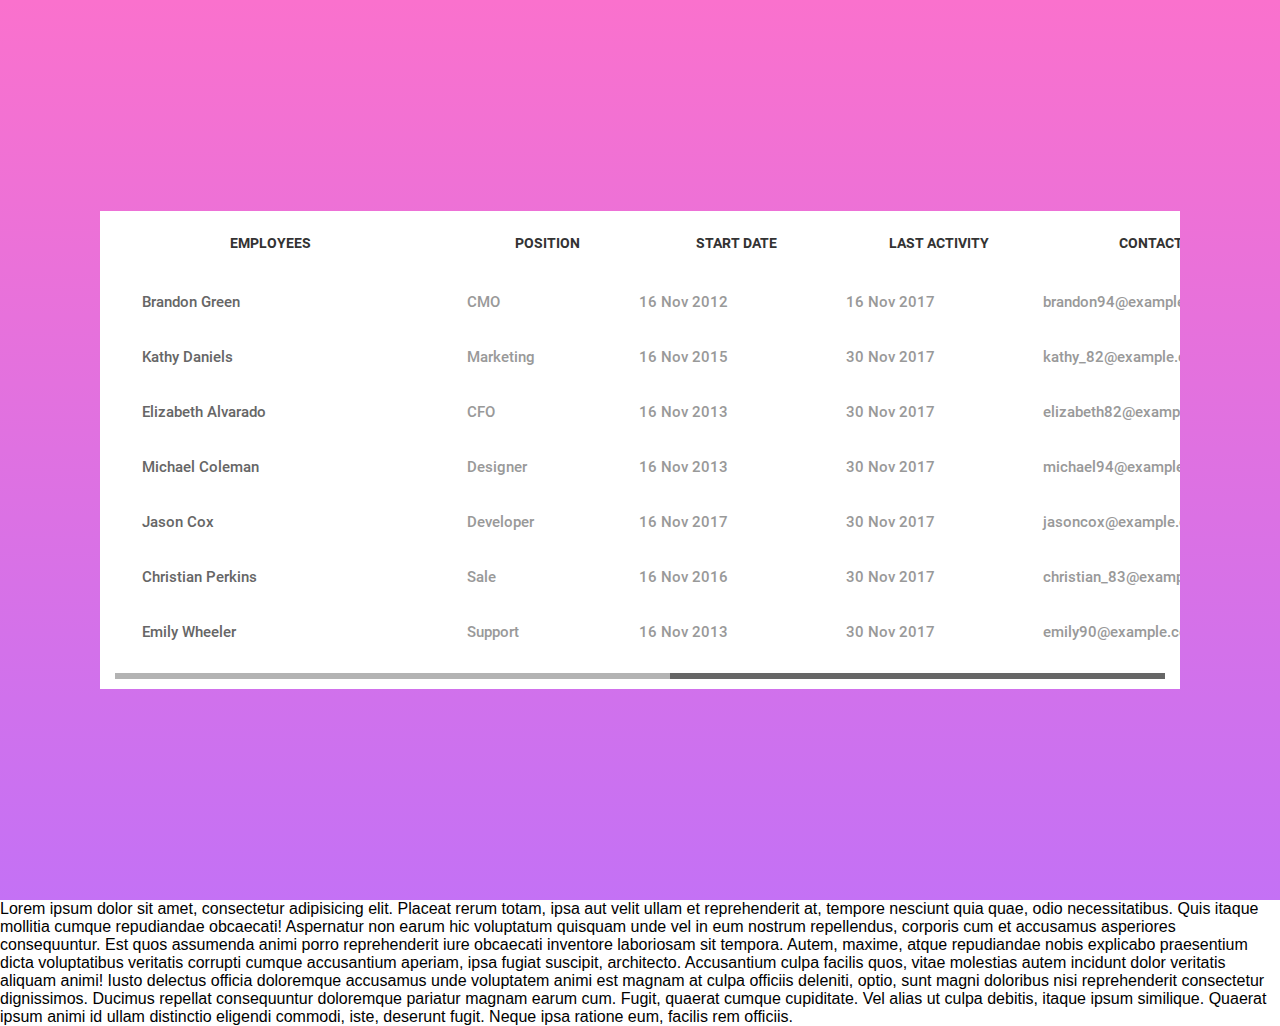
<file: Matricesv2/index.html>
<!DOCTYPE html>
<html lang="en">
<head>
	<title>Table V05</title>
	<meta charset="UTF-8">
	<meta name="viewport" content="width=device-width, initial-scale=1">
<!--===============================================================================================-->	
	<link rel="icon" type="image/png" href="images/icons/favicon.ico"/>
<!--===============================================================================================-->
	<!-- <link rel="stylesheet" type="text/css" href="vendor/bootstrap/css/bootstrap.min.css"> -->
<!--===============================================================================================-->
	<!-- <link rel="stylesheet" type="text/css" href="fonts/font-awesome-4.7.0/css/font-awesome.min.css"> -->
<!--===============================================================================================-->
	<!-- <link rel="stylesheet" type="text/css" href="vendor/animate/animate.css"> -->
<!--===============================================================================================-->
	<!-- <link rel="stylesheet" type="text/css" href="vendor/select2/select2.min.css"> -->
<!--===============================================================================================-->
	<link rel="stylesheet" type="text/css" href="vendor/perfect-scrollbar/perfect-scrollbar.css">
<!--===============================================================================================-->
	<link rel="stylesheet" type="text/css" href="css/util.css">
	<link rel="stylesheet" type="text/css" href="css/main.css">
<!--===============================================================================================-->
</head>
<body>
	
	<div class="limiter">
		<div class="container-table100">
			<div class="wrap-table100">
				<div class="table100 ver1">
					<div class="table100-firstcol">
						<table>
							<thead>
								<tr class="row100 head">
									<th class="cell100 column1">Employees</th>
								</tr>
							</thead>
							<tbody>
								<tr class="row100 body">
									<td class="cell100 column1">Brandon Green</td>
								</tr>

								<tr class="row100 body">
									<td class="cell100 column1">Kathy Daniels</td>
								</tr>

								<tr class="row100 body">
									<td class="cell100 column1">Elizabeth Alvarado</td>
								</tr>

								<tr class="row100 body">
									<td class="cell100 column1">Michael Coleman</td>
								</tr>

								<tr class="row100 body">
									<td class="cell100 column1">Jason Cox</td>
								</tr>

								<tr class="row100 body">
									<td class="cell100 column1">Christian Perkins</td>
								</tr>

								<tr class="row100 body">
									<td class="cell100 column1">Emily Wheeler</td>
								</tr>
							</tbody>
						</table>
					</div>
					
					<div class="wrap-table100-nextcols js-pscroll">
						<div class="table100-nextcols">
							<table>
								<thead>
									<tr class="row100 head">
										<th class="cell100 column2">Position</th>
										<th class="cell100 column3">Start date</th>
										<th class="cell100 column4">Last Activity</th>
										<th class="cell100 column5">Contacts</th>
										<th class="cell100 column6">Age</th>
										<th class="cell100 column7">Address</th>
										<th class="cell100 column8">Card No</th>
									</tr>
								</thead>
								<tbody>
									<tr class="row100 body">
										<td class="cell100 column2">CMO</td>
										<td class="cell100 column3">16 Nov 2012</td>
										<td class="cell100 column4">16 Nov 2017</td>
										<td class="cell100 column5">brandon94@example.com</td>
										<td class="cell100 column6">30</td>
										<td class="cell100 column7">New York City, NY</td>
										<td class="cell100 column8">424242xxxxxx6262</td>
									</tr>

									<tr class="row100 body">
										<td class="cell100 column2">Marketing</td>
										<td class="cell100 column3">16 Nov 2015</td>
										<td class="cell100 column4">30 Nov 2017</td>
										<td class="cell100 column5">kathy_82@example.com</td>
										<td class="cell100 column6">26</td>
										<td class="cell100 column7">New York City, NY</td>
										<td class="cell100 column8">424242xxxxxx1616</td>
									</tr>

									<tr class="row100 body">
										<td class="cell100 column2">CFO</td>
										<td class="cell100 column3">16 Nov 2013</td>
										<td class="cell100 column4">30 Nov 2017</td>
										<td class="cell100 column5">elizabeth82@example.com</td>
										<td class="cell100 column6">32</td>
										<td class="cell100 column7">New York City, NY</td>
										<td class="cell100 column8">424242xxxxxx5326</td>
									</tr>

									<tr class="row100 body">
										<td class="cell100 column2">Designer</td>
										<td class="cell100 column3">16 Nov 2013</td>
										<td class="cell100 column4">30 Nov 2017</td>
										<td class="cell100 column5">michael94@example.com</td>
										<td class="cell100 column6">22</td>
										<td class="cell100 column7">New York City, NY</td>
										<td class="cell100 column8">424242xxxxxx6328</td>
									</tr>

									<tr class="row100 body">
										<td class="cell100 column2">Developer</td>
										<td class="cell100 column3">16 Nov 2017</td>
										<td class="cell100 column4">30 Nov 2017</td>
										<td class="cell100 column5">jasoncox@example.com</td>
										<td class="cell100 column6">25</td>
										<td class="cell100 column7">New York City, NY</td>
										<td class="cell100 column8">424242xxxxxx7648</td>
									</tr>

									<tr class="row100 body">
										<td class="cell100 column2">Sale</td>
										<td class="cell100 column3">16 Nov 2016</td>
										<td class="cell100 column4">30 Nov 2017</td>
										<td class="cell100 column5">christian_83@example.com</td>
										<td class="cell100 column6">28</td>
										<td class="cell100 column7">New York City, NY</td>
										<td class="cell100 column8">424242xxxxxx4152</td>
									</tr>

									<tr class="row100 body">
										<td class="cell100 column2">Support</td>
										<td class="cell100 column3">16 Nov 2013</td>
										<td class="cell100 column4">30 Nov 2017</td>
										<td class="cell100 column5">emily90@example.com</td>
										<td class="cell100 column6">24</td>
										<td class="cell100 column7">New York City, NY</td>
										<td class="cell100 column8">424242xxxxxx6668</td>
									</tr>
								</tbody>
							</table>
						</div>
					</div>
				</div>
			</div>
		</div>
	</div>
	<div>
		<p>
			<span>Lorem ipsum dolor sit amet, consectetur adipisicing elit. Placeat rerum totam, ipsa aut velit ullam et reprehenderit at, tempore nesciunt quia quae, odio necessitatibus. Quis itaque mollitia cumque repudiandae obcaecati!</span>
			<span>Aspernatur non earum hic voluptatum quisquam unde vel in eum nostrum repellendus, corporis cum et accusamus asperiores consequuntur. Est quos assumenda animi porro reprehenderit iure obcaecati inventore laboriosam sit tempora.</span>
			<span>Autem, maxime, atque repudiandae nobis explicabo praesentium dicta voluptatibus veritatis corrupti cumque accusantium aperiam, ipsa fugiat suscipit, architecto. Accusantium culpa facilis quos, vitae molestias autem incidunt dolor veritatis aliquam animi!</span>
			<span>Iusto delectus officia doloremque accusamus unde voluptatem animi est magnam at culpa officiis deleniti, optio, sunt magni doloribus nisi reprehenderit consectetur dignissimos. Ducimus repellat consequuntur doloremque pariatur magnam earum cum.</span>
			<span>Fugit, quaerat cumque cupiditate. Vel alias ut culpa debitis, itaque ipsum similique. Quaerat ipsum animi id ullam distinctio eligendi commodi, iste, deserunt fugit. Neque ipsa ratione eum, facilis rem officiis.</span>
		</p>
	</div>

<!--===============================================================================================-->	
	<script src="vendor/jquery/jquery-3.2.1.min.js"></script>
<!--===============================================================================================-->
	<!-- <script src="vendor/bootstrap/js/popper.js"></script> -->
	<!-- <script src="vendor/bootstrap/js/bootstrap.min.js"></script> -->
<!--===============================================================================================-->
	<!-- <script src="vendor/select2/select2.min.js"></script> -->
<!--===============================================================================================-->
	<script src="vendor/perfect-scrollbar/perfect-scrollbar.min.js"></script>
	<script>
		$('.js-pscroll').each(function(){
			var ps = new PerfectScrollbar(this);

			$(window).on('resize', function(){
				ps.update();
			})

			$(this).on('ps-x-reach-start', function(){
				$(this).parent().find('.table100-firstcol').removeClass('shadow-table100-firstcol');
			});

			$(this).on('ps-scroll-x', function(){
				$(this).parent().find('.table100-firstcol').addClass('shadow-table100-firstcol');
			});

		});

		
		
		
	</script>
<!--===============================================================================================-->
	<script src="js/main.js"></script>

</body>
</html>
</file>
<file: Matricesv2/vendor/perfect-scrollbar/perfect-scrollbar.css>
/*
 * Container style
 */
.ps {
  overflow: hidden !important;
  overflow-anchor: none;
  -ms-overflow-style: none;
  touch-action: auto;
  -ms-touch-action: auto;
}

/*
 * Scrollbar rail styles
 */
.ps__rail-x {
  display: none;
  opacity: 0;
  transition: background-color .2s linear, opacity .2s linear;
  -webkit-transition: background-color .2s linear, opacity .2s linear;
  height: 15px;
  /* there must be 'bottom' or 'top' for ps__rail-x */
  bottom: 0px;
  /* please don't change 'position' */
  position: absolute;
}

.ps__rail-y {
  display: none;
  opacity: 0;
  transition: background-color .2s linear, opacity .2s linear;
  -webkit-transition: background-color .2s linear, opacity .2s linear;
  width: 15px;
  /* there must be 'right' or 'left' for ps__rail-y */
  right: 0;
  /* please don't change 'position' */
  position: absolute;
}

.ps--active-x > .ps__rail-x,
.ps--active-y > .ps__rail-y {
  display: block;
  background-color: transparent;
}

.ps:hover > .ps__rail-x,
.ps:hover > .ps__rail-y,
.ps--focus > .ps__rail-x,
.ps--focus > .ps__rail-y,
.ps--scrolling-x > .ps__rail-x,
.ps--scrolling-y > .ps__rail-y {
  opacity: 0.6;
}

.ps__rail-x:hover,
.ps__rail-y:hover,
.ps__rail-x:focus,
.ps__rail-y:focus {
  background-color: #eee;
  opacity: 0.9;
}

/*
 * Scrollbar thumb styles
 */
.ps__thumb-x {
  background-color: #aaa;
  border-radius: 6px;
  transition: background-color .2s linear, height .2s ease-in-out;
  -webkit-transition: background-color .2s linear, height .2s ease-in-out;
  height: 6px;
  /* there must be 'bottom' for ps__thumb-x */
  bottom: 2px;
  /* please don't change 'position' */
  position: absolute;
}

.ps__thumb-y {
  background-color: #aaa;
  border-radius: 6px;
  transition: background-color .2s linear, width .2s ease-in-out;
  -webkit-transition: background-color .2s linear, width .2s ease-in-out;
  width: 6px;
  /* there must be 'right' for ps__thumb-y */
  right: 2px;
  /* please don't change 'position' */
  position: absolute;
}

.ps__rail-x:hover > .ps__thumb-x,
.ps__rail-x:focus > .ps__thumb-x {
  background-color: #999;
  height: 11px;
}

.ps__rail-y:hover > .ps__thumb-y,
.ps__rail-y:focus > .ps__thumb-y {
  background-color: #999;
  width: 11px;
}

/* MS supports */
@supports (-ms-overflow-style: none) {
  .ps {
    overflow: auto !important;
  }
}

@media screen and (-ms-high-contrast: active), (-ms-high-contrast: none) {
  .ps {
    overflow: auto !important;
  }
}
</file>
<file: Matricesv2/css/util.css>
/*[ FONT SIZE ]
///////////////////////////////////////////////////////////
*/
.fs-1 {font-size: 1px;}
.fs-2 {font-size: 2px;}
.fs-3 {font-size: 3px;}
.fs-4 {font-size: 4px;}
.fs-5 {font-size: 5px;}
.fs-6 {font-size: 6px;}
.fs-7 {font-size: 7px;}
.fs-8 {font-size: 8px;}
.fs-9 {font-size: 9px;}
.fs-10 {font-size: 10px;}
.fs-11 {font-size: 11px;}
.fs-12 {font-size: 12px;}
.fs-13 {font-size: 13px;}
.fs-14 {font-size: 14px;}
.fs-15 {font-size: 15px;}
.fs-16 {font-size: 16px;}
.fs-17 {font-size: 17px;}
.fs-18 {font-size: 18px;}
.fs-19 {font-size: 19px;}
.fs-20 {font-size: 20px;}
.fs-21 {font-size: 21px;}
.fs-22 {font-size: 22px;}
.fs-23 {font-size: 23px;}
.fs-24 {font-size: 24px;}
.fs-25 {font-size: 25px;}
.fs-26 {font-size: 26px;}
.fs-27 {font-size: 27px;}
.fs-28 {font-size: 28px;}
.fs-29 {font-size: 29px;}
.fs-30 {font-size: 30px;}
.fs-31 {font-size: 31px;}
.fs-32 {font-size: 32px;}
.fs-33 {font-size: 33px;}
.fs-34 {font-size: 34px;}
.fs-35 {font-size: 35px;}
.fs-36 {font-size: 36px;}
.fs-37 {font-size: 37px;}
.fs-38 {font-size: 38px;}
.fs-39 {font-size: 39px;}
.fs-40 {font-size: 40px;}
.fs-41 {font-size: 41px;}
.fs-42 {font-size: 42px;}
.fs-43 {font-size: 43px;}
.fs-44 {font-size: 44px;}
.fs-45 {font-size: 45px;}
.fs-46 {font-size: 46px;}
.fs-47 {font-size: 47px;}
.fs-48 {font-size: 48px;}
.fs-49 {font-size: 49px;}
.fs-50 {font-size: 50px;}
.fs-51 {font-size: 51px;}
.fs-52 {font-size: 52px;}
.fs-53 {font-size: 53px;}
.fs-54 {font-size: 54px;}
.fs-55 {font-size: 55px;}
.fs-56 {font-size: 56px;}
.fs-57 {font-size: 57px;}
.fs-58 {font-size: 58px;}
.fs-59 {font-size: 59px;}
.fs-60 {font-size: 60px;}
.fs-61 {font-size: 61px;}
.fs-62 {font-size: 62px;}
.fs-63 {font-size: 63px;}
.fs-64 {font-size: 64px;}
.fs-65 {font-size: 65px;}
.fs-66 {font-size: 66px;}
.fs-67 {font-size: 67px;}
.fs-68 {font-size: 68px;}
.fs-69 {font-size: 69px;}
.fs-70 {font-size: 70px;}
.fs-71 {font-size: 71px;}
.fs-72 {font-size: 72px;}
.fs-73 {font-size: 73px;}
.fs-74 {font-size: 74px;}
.fs-75 {font-size: 75px;}
.fs-76 {font-size: 76px;}
.fs-77 {font-size: 77px;}
.fs-78 {font-size: 78px;}
.fs-79 {font-size: 79px;}
.fs-80 {font-size: 80px;}
.fs-81 {font-size: 81px;}
.fs-82 {font-size: 82px;}
.fs-83 {font-size: 83px;}
.fs-84 {font-size: 84px;}
.fs-85 {font-size: 85px;}
.fs-86 {font-size: 86px;}
.fs-87 {font-size: 87px;}
.fs-88 {font-size: 88px;}
.fs-89 {font-size: 89px;}
.fs-90 {font-size: 90px;}
.fs-91 {font-size: 91px;}
.fs-92 {font-size: 92px;}
.fs-93 {font-size: 93px;}
.fs-94 {font-size: 94px;}
.fs-95 {font-size: 95px;}
.fs-96 {font-size: 96px;}
.fs-97 {font-size: 97px;}
.fs-98 {font-size: 98px;}
.fs-99 {font-size: 99px;}
.fs-100 {font-size: 100px;}
.fs-101 {font-size: 101px;}
.fs-102 {font-size: 102px;}
.fs-103 {font-size: 103px;}
.fs-104 {font-size: 104px;}
.fs-105 {font-size: 105px;}
.fs-106 {font-size: 106px;}
.fs-107 {font-size: 107px;}
.fs-108 {font-size: 108px;}
.fs-109 {font-size: 109px;}
.fs-110 {font-size: 110px;}
.fs-111 {font-size: 111px;}
.fs-112 {font-size: 112px;}
.fs-113 {font-size: 113px;}
.fs-114 {font-size: 114px;}
.fs-115 {font-size: 115px;}
.fs-116 {font-size: 116px;}
.fs-117 {font-size: 117px;}
.fs-118 {font-size: 118px;}
.fs-119 {font-size: 119px;}
.fs-120 {font-size: 120px;}
.fs-121 {font-size: 121px;}
.fs-122 {font-size: 122px;}
.fs-123 {font-size: 123px;}
.fs-124 {font-size: 124px;}
.fs-125 {font-size: 125px;}
.fs-126 {font-size: 126px;}
.fs-127 {font-size: 127px;}
.fs-128 {font-size: 128px;}
.fs-129 {font-size: 129px;}
.fs-130 {font-size: 130px;}
.fs-131 {font-size: 131px;}
.fs-132 {font-size: 132px;}
.fs-133 {font-size: 133px;}
.fs-134 {font-size: 134px;}
.fs-135 {font-size: 135px;}
.fs-136 {font-size: 136px;}
.fs-137 {font-size: 137px;}
.fs-138 {font-size: 138px;}
.fs-139 {font-size: 139px;}
.fs-140 {font-size: 140px;}
.fs-141 {font-size: 141px;}
.fs-142 {font-size: 142px;}
.fs-143 {font-size: 143px;}
.fs-144 {font-size: 144px;}
.fs-145 {font-size: 145px;}
.fs-146 {font-size: 146px;}
.fs-147 {font-size: 147px;}
.fs-148 {font-size: 148px;}
.fs-149 {font-size: 149px;}
.fs-150 {font-size: 150px;}
.fs-151 {font-size: 151px;}
.fs-152 {font-size: 152px;}
.fs-153 {font-size: 153px;}
.fs-154 {font-size: 154px;}
.fs-155 {font-size: 155px;}
.fs-156 {font-size: 156px;}
.fs-157 {font-size: 157px;}
.fs-158 {font-size: 158px;}
.fs-159 {font-size: 159px;}
.fs-160 {font-size: 160px;}
.fs-161 {font-size: 161px;}
.fs-162 {font-size: 162px;}
.fs-163 {font-size: 163px;}
.fs-164 {font-size: 164px;}
.fs-165 {font-size: 165px;}
.fs-166 {font-size: 166px;}
.fs-167 {font-size: 167px;}
.fs-168 {font-size: 168px;}
.fs-169 {font-size: 169px;}
.fs-170 {font-size: 170px;}
.fs-171 {font-size: 171px;}
.fs-172 {font-size: 172px;}
.fs-173 {font-size: 173px;}
.fs-174 {font-size: 174px;}
.fs-175 {font-size: 175px;}
.fs-176 {font-size: 176px;}
.fs-177 {font-size: 177px;}
.fs-178 {font-size: 178px;}
.fs-179 {font-size: 179px;}
.fs-180 {font-size: 180px;}
.fs-181 {font-size: 181px;}
.fs-182 {font-size: 182px;}
.fs-183 {font-size: 183px;}
.fs-184 {font-size: 184px;}
.fs-185 {font-size: 185px;}
.fs-186 {font-size: 186px;}
.fs-187 {font-size: 187px;}
.fs-188 {font-size: 188px;}
.fs-189 {font-size: 189px;}
.fs-190 {font-size: 190px;}
.fs-191 {font-size: 191px;}
.fs-192 {font-size: 192px;}
.fs-193 {font-size: 193px;}
.fs-194 {font-size: 194px;}
.fs-195 {font-size: 195px;}
.fs-196 {font-size: 196px;}
.fs-197 {font-size: 197px;}
.fs-198 {font-size: 198px;}
.fs-199 {font-size: 199px;}
.fs-200 {font-size: 200px;}

/*[ PADDING ]
///////////////////////////////////////////////////////////
*/
.p-t-0 {padding-top: 0px;}
.p-t-1 {padding-top: 1px;}
.p-t-2 {padding-top: 2px;}
.p-t-3 {padding-top: 3px;}
.p-t-4 {padding-top: 4px;}
.p-t-5 {padding-top: 5px;}
.p-t-6 {padding-top: 6px;}
.p-t-7 {padding-top: 7px;}
.p-t-8 {padding-top: 8px;}
.p-t-9 {padding-top: 9px;}
.p-t-10 {padding-top: 10px;}
.p-t-11 {padding-top: 11px;}
.p-t-12 {padding-top: 12px;}
.p-t-13 {padding-top: 13px;}
.p-t-14 {padding-top: 14px;}
.p-t-15 {padding-top: 15px;}
.p-t-16 {padding-top: 16px;}
.p-t-17 {padding-top: 17px;}
.p-t-18 {padding-top: 18px;}
.p-t-19 {padding-top: 19px;}
.p-t-20 {padding-top: 20px;}
.p-t-21 {padding-top: 21px;}
.p-t-22 {padding-top: 22px;}
.p-t-23 {padding-top: 23px;}
.p-t-24 {padding-top: 24px;}
.p-t-25 {padding-top: 25px;}
.p-t-26 {padding-top: 26px;}
.p-t-27 {padding-top: 27px;}
.p-t-28 {padding-top: 28px;}
.p-t-29 {padding-top: 29px;}
.p-t-30 {padding-top: 30px;}
.p-t-31 {padding-top: 31px;}
.p-t-32 {padding-top: 32px;}
.p-t-33 {padding-top: 33px;}
.p-t-34 {padding-top: 34px;}
.p-t-35 {padding-top: 35px;}
.p-t-36 {padding-top: 36px;}
.p-t-37 {padding-top: 37px;}
.p-t-38 {padding-top: 38px;}
.p-t-39 {padding-top: 39px;}
.p-t-40 {padding-top: 40px;}
.p-t-41 {padding-top: 41px;}
.p-t-42 {padding-top: 42px;}
.p-t-43 {padding-top: 43px;}
.p-t-44 {padding-top: 44px;}
.p-t-45 {padding-top: 45px;}
.p-t-46 {padding-top: 46px;}
.p-t-47 {padding-top: 47px;}
.p-t-48 {padding-top: 48px;}
.p-t-49 {padding-top: 49px;}
.p-t-50 {padding-top: 50px;}
.p-t-51 {padding-top: 51px;}
.p-t-52 {padding-top: 52px;}
.p-t-53 {padding-top: 53px;}
.p-t-54 {padding-top: 54px;}
.p-t-55 {padding-top: 55px;}
.p-t-56 {padding-top: 56px;}
.p-t-57 {padding-top: 57px;}
.p-t-58 {padding-top: 58px;}
.p-t-59 {padding-top: 59px;}
.p-t-60 {padding-top: 60px;}
.p-t-61 {padding-top: 61px;}
.p-t-62 {padding-top: 62px;}
.p-t-63 {padding-top: 63px;}
.p-t-64 {padding-top: 64px;}
.p-t-65 {padding-top: 65px;}
.p-t-66 {padding-top: 66px;}
.p-t-67 {padding-top: 67px;}
.p-t-68 {padding-top: 68px;}
.p-t-69 {padding-top: 69px;}
.p-t-70 {padding-top: 70px;}
.p-t-71 {padding-top: 71px;}
.p-t-72 {padding-top: 72px;}
.p-t-73 {padding-top: 73px;}
.p-t-74 {padding-top: 74px;}
.p-t-75 {padding-top: 75px;}
.p-t-76 {padding-top: 76px;}
.p-t-77 {padding-top: 77px;}
.p-t-78 {padding-top: 78px;}
.p-t-79 {padding-top: 79px;}
.p-t-80 {padding-top: 80px;}
.p-t-81 {padding-top: 81px;}
.p-t-82 {padding-top: 82px;}
.p-t-83 {padding-top: 83px;}
.p-t-84 {padding-top: 84px;}
.p-t-85 {padding-top: 85px;}
.p-t-86 {padding-top: 86px;}
.p-t-87 {padding-top: 87px;}
.p-t-88 {padding-top: 88px;}
.p-t-89 {padding-top: 89px;}
.p-t-90 {padding-top: 90px;}
.p-t-91 {padding-top: 91px;}
.p-t-92 {padding-top: 92px;}
.p-t-93 {padding-top: 93px;}
.p-t-94 {padding-top: 94px;}
.p-t-95 {padding-top: 95px;}
.p-t-96 {padding-top: 96px;}
.p-t-97 {padding-top: 97px;}
.p-t-98 {padding-top: 98px;}
.p-t-99 {padding-top: 99px;}
.p-t-100 {padding-top: 100px;}
.p-t-101 {padding-top: 101px;}
.p-t-102 {padding-top: 102px;}
.p-t-103 {padding-top: 103px;}
.p-t-104 {padding-top: 104px;}
.p-t-105 {padding-top: 105px;}
.p-t-106 {padding-top: 106px;}
.p-t-107 {padding-top: 107px;}
.p-t-108 {padding-top: 108px;}
.p-t-109 {padding-top: 109px;}
.p-t-110 {padding-top: 110px;}
.p-t-111 {padding-top: 111px;}
.p-t-112 {padding-top: 112px;}
.p-t-113 {padding-top: 113px;}
.p-t-114 {padding-top: 114px;}
.p-t-115 {padding-top: 115px;}
.p-t-116 {padding-top: 116px;}
.p-t-117 {padding-top: 117px;}
.p-t-118 {padding-top: 118px;}
.p-t-119 {padding-top: 119px;}
.p-t-120 {padding-top: 120px;}
.p-t-121 {padding-top: 121px;}
.p-t-122 {padding-top: 122px;}
.p-t-123 {padding-top: 123px;}
.p-t-124 {padding-top: 124px;}
.p-t-125 {padding-top: 125px;}
.p-t-126 {padding-top: 126px;}
.p-t-127 {padding-top: 127px;}
.p-t-128 {padding-top: 128px;}
.p-t-129 {padding-top: 129px;}
.p-t-130 {padding-top: 130px;}
.p-t-131 {padding-top: 131px;}
.p-t-132 {padding-top: 132px;}
.p-t-133 {padding-top: 133px;}
.p-t-134 {padding-top: 134px;}
.p-t-135 {padding-top: 135px;}
.p-t-136 {padding-top: 136px;}
.p-t-137 {padding-top: 137px;}
.p-t-138 {padding-top: 138px;}
.p-t-139 {padding-top: 139px;}
.p-t-140 {padding-top: 140px;}
.p-t-141 {padding-top: 141px;}
.p-t-142 {padding-top: 142px;}
.p-t-143 {padding-top: 143px;}
.p-t-144 {padding-top: 144px;}
.p-t-145 {padding-top: 145px;}
.p-t-146 {padding-top: 146px;}
.p-t-147 {padding-top: 147px;}
.p-t-148 {padding-top: 148px;}
.p-t-149 {padding-top: 149px;}
.p-t-150 {padding-top: 150px;}
.p-t-151 {padding-top: 151px;}
.p-t-152 {padding-top: 152px;}
.p-t-153 {padding-top: 153px;}
.p-t-154 {padding-top: 154px;}
.p-t-155 {padding-top: 155px;}
.p-t-156 {padding-top: 156px;}
.p-t-157 {padding-top: 157px;}
.p-t-158 {padding-top: 158px;}
.p-t-159 {padding-top: 159px;}
.p-t-160 {padding-top: 160px;}
.p-t-161 {padding-top: 161px;}
.p-t-162 {padding-top: 162px;}
.p-t-163 {padding-top: 163px;}
.p-t-164 {padding-top: 164px;}
.p-t-165 {padding-top: 165px;}
.p-t-166 {padding-top: 166px;}
.p-t-167 {padding-top: 167px;}
.p-t-168 {padding-top: 168px;}
.p-t-169 {padding-top: 169px;}
.p-t-170 {padding-top: 170px;}
.p-t-171 {padding-top: 171px;}
.p-t-172 {padding-top: 172px;}
.p-t-173 {padding-top: 173px;}
.p-t-174 {padding-top: 174px;}
.p-t-175 {padding-top: 175px;}
.p-t-176 {padding-top: 176px;}
.p-t-177 {padding-top: 177px;}
.p-t-178 {padding-top: 178px;}
.p-t-179 {padding-top: 179px;}
.p-t-180 {padding-top: 180px;}
.p-t-181 {padding-top: 181px;}
.p-t-182 {padding-top: 182px;}
.p-t-183 {padding-top: 183px;}
.p-t-184 {padding-top: 184px;}
.p-t-185 {padding-top: 185px;}
.p-t-186 {padding-top: 186px;}
.p-t-187 {padding-top: 187px;}
.p-t-188 {padding-top: 188px;}
.p-t-189 {padding-top: 189px;}
.p-t-190 {padding-top: 190px;}
.p-t-191 {padding-top: 191px;}
.p-t-192 {padding-top: 192px;}
.p-t-193 {padding-top: 193px;}
.p-t-194 {padding-top: 194px;}
.p-t-195 {padding-top: 195px;}
.p-t-196 {padding-top: 196px;}
.p-t-197 {padding-top: 197px;}
.p-t-198 {padding-top: 198px;}
.p-t-199 {padding-top: 199px;}
.p-t-200 {padding-top: 200px;}
.p-t-201 {padding-top: 201px;}
.p-t-202 {padding-top: 202px;}
.p-t-203 {padding-top: 203px;}
.p-t-204 {padding-top: 204px;}
.p-t-205 {padding-top: 205px;}
.p-t-206 {padding-top: 206px;}
.p-t-207 {padding-top: 207px;}
.p-t-208 {padding-top: 208px;}
.p-t-209 {padding-top: 209px;}
.p-t-210 {padding-top: 210px;}
.p-t-211 {padding-top: 211px;}
.p-t-212 {padding-top: 212px;}
.p-t-213 {padding-top: 213px;}
.p-t-214 {padding-top: 214px;}
.p-t-215 {padding-top: 215px;}
.p-t-216 {padding-top: 216px;}
.p-t-217 {padding-top: 217px;}
.p-t-218 {padding-top: 218px;}
.p-t-219 {padding-top: 219px;}
.p-t-220 {padding-top: 220px;}
.p-t-221 {padding-top: 221px;}
.p-t-222 {padding-top: 222px;}
.p-t-223 {padding-top: 223px;}
.p-t-224 {padding-top: 224px;}
.p-t-225 {padding-top: 225px;}
.p-t-226 {padding-top: 226px;}
.p-t-227 {padding-top: 227px;}
.p-t-228 {padding-top: 228px;}
.p-t-229 {padding-top: 229px;}
.p-t-230 {padding-top: 230px;}
.p-t-231 {padding-top: 231px;}
.p-t-232 {padding-top: 232px;}
.p-t-233 {padding-top: 233px;}
.p-t-234 {padding-top: 234px;}
.p-t-235 {padding-top: 235px;}
.p-t-236 {padding-top: 236px;}
.p-t-237 {padding-top: 237px;}
.p-t-238 {padding-top: 238px;}
.p-t-239 {padding-top: 239px;}
.p-t-240 {padding-top: 240px;}
.p-t-241 {padding-top: 241px;}
.p-t-242 {padding-top: 242px;}
.p-t-243 {padding-top: 243px;}
.p-t-244 {padding-top: 244px;}
.p-t-245 {padding-top: 245px;}
.p-t-246 {padding-top: 246px;}
.p-t-247 {padding-top: 247px;}
.p-t-248 {padding-top: 248px;}
.p-t-249 {padding-top: 249px;}
.p-t-250 {padding-top: 250px;}
.p-b-0 {padding-bottom: 0px;}
.p-b-1 {padding-bottom: 1px;}
.p-b-2 {padding-bottom: 2px;}
.p-b-3 {padding-bottom: 3px;}
.p-b-4 {padding-bottom: 4px;}
.p-b-5 {padding-bottom: 5px;}
.p-b-6 {padding-bottom: 6px;}
.p-b-7 {padding-bottom: 7px;}
.p-b-8 {padding-bottom: 8px;}
.p-b-9 {padding-bottom: 9px;}
.p-b-10 {padding-bottom: 10px;}
.p-b-11 {padding-bottom: 11px;}
.p-b-12 {padding-bottom: 12px;}
.p-b-13 {padding-bottom: 13px;}
.p-b-14 {padding-bottom: 14px;}
.p-b-15 {padding-bottom: 15px;}
.p-b-16 {padding-bottom: 16px;}
.p-b-17 {padding-bottom: 17px;}
.p-b-18 {padding-bottom: 18px;}
.p-b-19 {padding-bottom: 19px;}
.p-b-20 {padding-bottom: 20px;}
.p-b-21 {padding-bottom: 21px;}
.p-b-22 {padding-bottom: 22px;}
.p-b-23 {padding-bottom: 23px;}
.p-b-24 {padding-bottom: 24px;}
.p-b-25 {padding-bottom: 25px;}
.p-b-26 {padding-bottom: 26px;}
.p-b-27 {padding-bottom: 27px;}
.p-b-28 {padding-bottom: 28px;}
.p-b-29 {padding-bottom: 29px;}
.p-b-30 {padding-bottom: 30px;}
.p-b-31 {padding-bottom: 31px;}
.p-b-32 {padding-bottom: 32px;}
.p-b-33 {padding-bottom: 33px;}
.p-b-34 {padding-bottom: 34px;}
.p-b-35 {padding-bottom: 35px;}
.p-b-36 {padding-bottom: 36px;}
.p-b-37 {padding-bottom: 37px;}
.p-b-38 {padding-bottom: 38px;}
.p-b-39 {padding-bottom: 39px;}
.p-b-40 {padding-bottom: 40px;}
.p-b-41 {padding-bottom: 41px;}
.p-b-42 {padding-bottom: 42px;}
.p-b-43 {padding-bottom: 43px;}
.p-b-44 {padding-bottom: 44px;}
.p-b-45 {padding-bottom: 45px;}
.p-b-46 {padding-bottom: 46px;}
.p-b-47 {padding-bottom: 47px;}
.p-b-48 {padding-bottom: 48px;}
.p-b-49 {padding-bottom: 49px;}
.p-b-50 {padding-bottom: 50px;}
.p-b-51 {padding-bottom: 51px;}
.p-b-52 {padding-bottom: 52px;}
.p-b-53 {padding-bottom: 53px;}
.p-b-54 {padding-bottom: 54px;}
.p-b-55 {padding-bottom: 55px;}
.p-b-56 {padding-bottom: 56px;}
.p-b-57 {padding-bottom: 57px;}
.p-b-58 {padding-bottom: 58px;}
.p-b-59 {padding-bottom: 59px;}
.p-b-60 {padding-bottom: 60px;}
.p-b-61 {padding-bottom: 61px;}
.p-b-62 {padding-bottom: 62px;}
.p-b-63 {padding-bottom: 63px;}
.p-b-64 {padding-bottom: 64px;}
.p-b-65 {padding-bottom: 65px;}
.p-b-66 {padding-bottom: 66px;}
.p-b-67 {padding-bottom: 67px;}
.p-b-68 {padding-bottom: 68px;}
.p-b-69 {padding-bottom: 69px;}
.p-b-70 {padding-bottom: 70px;}
.p-b-71 {padding-bottom: 71px;}
.p-b-72 {padding-bottom: 72px;}
.p-b-73 {padding-bottom: 73px;}
.p-b-74 {padding-bottom: 74px;}
.p-b-75 {padding-bottom: 75px;}
.p-b-76 {padding-bottom: 76px;}
.p-b-77 {padding-bottom: 77px;}
.p-b-78 {padding-bottom: 78px;}
.p-b-79 {padding-bottom: 79px;}
.p-b-80 {padding-bottom: 80px;}
.p-b-81 {padding-bottom: 81px;}
.p-b-82 {padding-bottom: 82px;}
.p-b-83 {padding-bottom: 83px;}
.p-b-84 {padding-bottom: 84px;}
.p-b-85 {padding-bottom: 85px;}
.p-b-86 {padding-bottom: 86px;}
.p-b-87 {padding-bottom: 87px;}
.p-b-88 {padding-bottom: 88px;}
.p-b-89 {padding-bottom: 89px;}
.p-b-90 {padding-bottom: 90px;}
.p-b-91 {padding-bottom: 91px;}
.p-b-92 {padding-bottom: 92px;}
.p-b-93 {padding-bottom: 93px;}
.p-b-94 {padding-bottom: 94px;}
.p-b-95 {padding-bottom: 95px;}
.p-b-96 {padding-bottom: 96px;}
.p-b-97 {padding-bottom: 97px;}
.p-b-98 {padding-bottom: 98px;}
.p-b-99 {padding-bottom: 99px;}
.p-b-100 {padding-bottom: 100px;}
.p-b-101 {padding-bottom: 101px;}
.p-b-102 {padding-bottom: 102px;}
.p-b-103 {padding-bottom: 103px;}
.p-b-104 {padding-bottom: 104px;}
.p-b-105 {padding-bottom: 105px;}
.p-b-106 {padding-bottom: 106px;}
.p-b-107 {padding-bottom: 107px;}
.p-b-108 {padding-bottom: 108px;}
.p-b-109 {padding-bottom: 109px;}
.p-b-110 {padding-bottom: 110px;}
.p-b-111 {padding-bottom: 111px;}
.p-b-112 {padding-bottom: 112px;}
.p-b-113 {padding-bottom: 113px;}
.p-b-114 {padding-bottom: 114px;}
.p-b-115 {padding-bottom: 115px;}
.p-b-116 {padding-bottom: 116px;}
.p-b-117 {padding-bottom: 117px;}
.p-b-118 {padding-bottom: 118px;}
.p-b-119 {padding-bottom: 119px;}
.p-b-120 {padding-bottom: 120px;}
.p-b-121 {padding-bottom: 121px;}
.p-b-122 {padding-bottom: 122px;}
.p-b-123 {padding-bottom: 123px;}
.p-b-124 {padding-bottom: 124px;}
.p-b-125 {padding-bottom: 125px;}
.p-b-126 {padding-bottom: 126px;}
.p-b-127 {padding-bottom: 127px;}
.p-b-128 {padding-bottom: 128px;}
.p-b-129 {padding-bottom: 129px;}
.p-b-130 {padding-bottom: 130px;}
.p-b-131 {padding-bottom: 131px;}
.p-b-132 {padding-bottom: 132px;}
.p-b-133 {padding-bottom: 133px;}
.p-b-134 {padding-bottom: 134px;}
.p-b-135 {padding-bottom: 135px;}
.p-b-136 {padding-bottom: 136px;}
.p-b-137 {padding-bottom: 137px;}
.p-b-138 {padding-bottom: 138px;}
.p-b-139 {padding-bottom: 139px;}
.p-b-140 {padding-bottom: 140px;}
.p-b-141 {padding-bottom: 141px;}
.p-b-142 {padding-bottom: 142px;}
.p-b-143 {padding-bottom: 143px;}
.p-b-144 {padding-bottom: 144px;}
.p-b-145 {padding-bottom: 145px;}
.p-b-146 {padding-bottom: 146px;}
.p-b-147 {padding-bottom: 147px;}
.p-b-148 {padding-bottom: 148px;}
.p-b-149 {padding-bottom: 149px;}
.p-b-150 {padding-bottom: 150px;}
.p-b-151 {padding-bottom: 151px;}
.p-b-152 {padding-bottom: 152px;}
.p-b-153 {padding-bottom: 153px;}
.p-b-154 {padding-bottom: 154px;}
.p-b-155 {padding-bottom: 155px;}
.p-b-156 {padding-bottom: 156px;}
.p-b-157 {padding-bottom: 157px;}
.p-b-158 {padding-bottom: 158px;}
.p-b-159 {padding-bottom: 159px;}
.p-b-160 {padding-bottom: 160px;}
.p-b-161 {padding-bottom: 161px;}
.p-b-162 {padding-bottom: 162px;}
.p-b-163 {padding-bottom: 163px;}
.p-b-164 {padding-bottom: 164px;}
.p-b-165 {padding-bottom: 165px;}
.p-b-166 {padding-bottom: 166px;}
.p-b-167 {padding-bottom: 167px;}
.p-b-168 {padding-bottom: 168px;}
.p-b-169 {padding-bottom: 169px;}
.p-b-170 {padding-bottom: 170px;}
.p-b-171 {padding-bottom: 171px;}
.p-b-172 {padding-bottom: 172px;}
.p-b-173 {padding-bottom: 173px;}
.p-b-174 {padding-bottom: 174px;}
.p-b-175 {padding-bottom: 175px;}
.p-b-176 {padding-bottom: 176px;}
.p-b-177 {padding-bottom: 177px;}
.p-b-178 {padding-bottom: 178px;}
.p-b-179 {padding-bottom: 179px;}
.p-b-180 {padding-bottom: 180px;}
.p-b-181 {padding-bottom: 181px;}
.p-b-182 {padding-bottom: 182px;}
.p-b-183 {padding-bottom: 183px;}
.p-b-184 {padding-bottom: 184px;}
.p-b-185 {padding-bottom: 185px;}
.p-b-186 {padding-bottom: 186px;}
.p-b-187 {padding-bottom: 187px;}
.p-b-188 {padding-bottom: 188px;}
.p-b-189 {padding-bottom: 189px;}
.p-b-190 {padding-bottom: 190px;}
.p-b-191 {padding-bottom: 191px;}
.p-b-192 {padding-bottom: 192px;}
.p-b-193 {padding-bottom: 193px;}
.p-b-194 {padding-bottom: 194px;}
.p-b-195 {padding-bottom: 195px;}
.p-b-196 {padding-bottom: 196px;}
.p-b-197 {padding-bottom: 197px;}
.p-b-198 {padding-bottom: 198px;}
.p-b-199 {padding-bottom: 199px;}
.p-b-200 {padding-bottom: 200px;}
.p-b-201 {padding-bottom: 201px;}
.p-b-202 {padding-bottom: 202px;}
.p-b-203 {padding-bottom: 203px;}
.p-b-204 {padding-bottom: 204px;}
.p-b-205 {padding-bottom: 205px;}
.p-b-206 {padding-bottom: 206px;}
.p-b-207 {padding-bottom: 207px;}
.p-b-208 {padding-bottom: 208px;}
.p-b-209 {padding-bottom: 209px;}
.p-b-210 {padding-bottom: 210px;}
.p-b-211 {padding-bottom: 211px;}
.p-b-212 {padding-bottom: 212px;}
.p-b-213 {padding-bottom: 213px;}
.p-b-214 {padding-bottom: 214px;}
.p-b-215 {padding-bottom: 215px;}
.p-b-216 {padding-bottom: 216px;}
.p-b-217 {padding-bottom: 217px;}
.p-b-218 {padding-bottom: 218px;}
.p-b-219 {padding-bottom: 219px;}
.p-b-220 {padding-bottom: 220px;}
.p-b-221 {padding-bottom: 221px;}
.p-b-222 {padding-bottom: 222px;}
.p-b-223 {padding-bottom: 223px;}
.p-b-224 {padding-bottom: 224px;}
.p-b-225 {padding-bottom: 225px;}
.p-b-226 {padding-bottom: 226px;}
.p-b-227 {padding-bottom: 227px;}
.p-b-228 {padding-bottom: 228px;}
.p-b-229 {padding-bottom: 229px;}
.p-b-230 {padding-bottom: 230px;}
.p-b-231 {padding-bottom: 231px;}
.p-b-232 {padding-bottom: 232px;}
.p-b-233 {padding-bottom: 233px;}
.p-b-234 {padding-bottom: 234px;}
.p-b-235 {padding-bottom: 235px;}
.p-b-236 {padding-bottom: 236px;}
.p-b-237 {padding-bottom: 237px;}
.p-b-238 {padding-bottom: 238px;}
.p-b-239 {padding-bottom: 239px;}
.p-b-240 {padding-bottom: 240px;}
.p-b-241 {padding-bottom: 241px;}
.p-b-242 {padding-bottom: 242px;}
.p-b-243 {padding-bottom: 243px;}
.p-b-244 {padding-bottom: 244px;}
.p-b-245 {padding-bottom: 245px;}
.p-b-246 {padding-bottom: 246px;}
.p-b-247 {padding-bottom: 247px;}
.p-b-248 {padding-bottom: 248px;}
.p-b-249 {padding-bottom: 249px;}
.p-b-250 {padding-bottom: 250px;}
.p-l-0 {padding-left: 0px;}
.p-l-1 {padding-left: 1px;}
.p-l-2 {padding-left: 2px;}
.p-l-3 {padding-left: 3px;}
.p-l-4 {padding-left: 4px;}
.p-l-5 {padding-left: 5px;}
.p-l-6 {padding-left: 6px;}
.p-l-7 {padding-left: 7px;}
.p-l-8 {padding-left: 8px;}
.p-l-9 {padding-left: 9px;}
.p-l-10 {padding-left: 10px;}
.p-l-11 {padding-left: 11px;}
.p-l-12 {padding-left: 12px;}
.p-l-13 {padding-left: 13px;}
.p-l-14 {padding-left: 14px;}
.p-l-15 {padding-left: 15px;}
.p-l-16 {padding-left: 16px;}
.p-l-17 {padding-left: 17px;}
.p-l-18 {padding-left: 18px;}
.p-l-19 {padding-left: 19px;}
.p-l-20 {padding-left: 20px;}
.p-l-21 {padding-left: 21px;}
.p-l-22 {padding-left: 22px;}
.p-l-23 {padding-left: 23px;}
.p-l-24 {padding-left: 24px;}
.p-l-25 {padding-left: 25px;}
.p-l-26 {padding-left: 26px;}
.p-l-27 {padding-left: 27px;}
.p-l-28 {padding-left: 28px;}
.p-l-29 {padding-left: 29px;}
.p-l-30 {padding-left: 30px;}
.p-l-31 {padding-left: 31px;}
.p-l-32 {padding-left: 32px;}
.p-l-33 {padding-left: 33px;}
.p-l-34 {padding-left: 34px;}
.p-l-35 {padding-left: 35px;}
.p-l-36 {padding-left: 36px;}
.p-l-37 {padding-left: 37px;}
.p-l-38 {padding-left: 38px;}
.p-l-39 {padding-left: 39px;}
.p-l-40 {padding-left: 40px;}
.p-l-41 {padding-left: 41px;}
.p-l-42 {padding-left: 42px;}
.p-l-43 {padding-left: 43px;}
.p-l-44 {padding-left: 44px;}
.p-l-45 {padding-left: 45px;}
.p-l-46 {padding-left: 46px;}
.p-l-47 {padding-left: 47px;}
.p-l-48 {padding-left: 48px;}
.p-l-49 {padding-left: 49px;}
.p-l-50 {padding-left: 50px;}
.p-l-51 {padding-left: 51px;}
.p-l-52 {padding-left: 52px;}
.p-l-53 {padding-left: 53px;}
.p-l-54 {padding-left: 54px;}
.p-l-55 {padding-left: 55px;}
.p-l-56 {padding-left: 56px;}
.p-l-57 {padding-left: 57px;}
.p-l-58 {padding-left: 58px;}
.p-l-59 {padding-left: 59px;}
.p-l-60 {padding-left: 60px;}
.p-l-61 {padding-left: 61px;}
.p-l-62 {padding-left: 62px;}
.p-l-63 {padding-left: 63px;}
.p-l-64 {padding-left: 64px;}
.p-l-65 {padding-left: 65px;}
.p-l-66 {padding-left: 66px;}
.p-l-67 {padding-left: 67px;}
.p-l-68 {padding-left: 68px;}
.p-l-69 {padding-left: 69px;}
.p-l-70 {padding-left: 70px;}
.p-l-71 {padding-left: 71px;}
.p-l-72 {padding-left: 72px;}
.p-l-73 {padding-left: 73px;}
.p-l-74 {padding-left: 74px;}
.p-l-75 {padding-left: 75px;}
.p-l-76 {padding-left: 76px;}
.p-l-77 {padding-left: 77px;}
.p-l-78 {padding-left: 78px;}
.p-l-79 {padding-left: 79px;}
.p-l-80 {padding-left: 80px;}
.p-l-81 {padding-left: 81px;}
.p-l-82 {padding-left: 82px;}
.p-l-83 {padding-left: 83px;}
.p-l-84 {padding-left: 84px;}
.p-l-85 {padding-left: 85px;}
.p-l-86 {padding-left: 86px;}
.p-l-87 {padding-left: 87px;}
.p-l-88 {padding-left: 88px;}
.p-l-89 {padding-left: 89px;}
.p-l-90 {padding-left: 90px;}
.p-l-91 {padding-left: 91px;}
.p-l-92 {padding-left: 92px;}
.p-l-93 {padding-left: 93px;}
.p-l-94 {padding-left: 94px;}
.p-l-95 {padding-left: 95px;}
.p-l-96 {padding-left: 96px;}
.p-l-97 {padding-left: 97px;}
.p-l-98 {padding-left: 98px;}
.p-l-99 {padding-left: 99px;}
.p-l-100 {padding-left: 100px;}
.p-l-101 {padding-left: 101px;}
.p-l-102 {padding-left: 102px;}
.p-l-103 {padding-left: 103px;}
.p-l-104 {padding-left: 104px;}
.p-l-105 {padding-left: 105px;}
.p-l-106 {padding-left: 106px;}
.p-l-107 {padding-left: 107px;}
.p-l-108 {padding-left: 108px;}
.p-l-109 {padding-left: 109px;}
.p-l-110 {padding-left: 110px;}
.p-l-111 {padding-left: 111px;}
.p-l-112 {padding-left: 112px;}
.p-l-113 {padding-left: 113px;}
.p-l-114 {padding-left: 114px;}
.p-l-115 {padding-left: 115px;}
.p-l-116 {padding-left: 116px;}
.p-l-117 {padding-left: 117px;}
.p-l-118 {padding-left: 118px;}
.p-l-119 {padding-left: 119px;}
.p-l-120 {padding-left: 120px;}
.p-l-121 {padding-left: 121px;}
.p-l-122 {padding-left: 122px;}
.p-l-123 {padding-left: 123px;}
.p-l-124 {padding-left: 124px;}
.p-l-125 {padding-left: 125px;}
.p-l-126 {padding-left: 126px;}
.p-l-127 {padding-left: 127px;}
.p-l-128 {padding-left: 128px;}
.p-l-129 {padding-left: 129px;}
.p-l-130 {padding-left: 130px;}
.p-l-131 {padding-left: 131px;}
.p-l-132 {padding-left: 132px;}
.p-l-133 {padding-left: 133px;}
.p-l-134 {padding-left: 134px;}
.p-l-135 {padding-left: 135px;}
.p-l-136 {padding-left: 136px;}
.p-l-137 {padding-left: 137px;}
.p-l-138 {padding-left: 138px;}
.p-l-139 {padding-left: 139px;}
.p-l-140 {padding-left: 140px;}
.p-l-141 {padding-left: 141px;}
.p-l-142 {padding-left: 142px;}
.p-l-143 {padding-left: 143px;}
.p-l-144 {padding-left: 144px;}
.p-l-145 {padding-left: 145px;}
.p-l-146 {padding-left: 146px;}
.p-l-147 {padding-left: 147px;}
.p-l-148 {padding-left: 148px;}
.p-l-149 {padding-left: 149px;}
.p-l-150 {padding-left: 150px;}
.p-l-151 {padding-left: 151px;}
.p-l-152 {padding-left: 152px;}
.p-l-153 {padding-left: 153px;}
.p-l-154 {padding-left: 154px;}
.p-l-155 {padding-left: 155px;}
.p-l-156 {padding-left: 156px;}
.p-l-157 {padding-left: 157px;}
.p-l-158 {padding-left: 158px;}
.p-l-159 {padding-left: 159px;}
.p-l-160 {padding-left: 160px;}
.p-l-161 {padding-left: 161px;}
.p-l-162 {padding-left: 162px;}
.p-l-163 {padding-left: 163px;}
.p-l-164 {padding-left: 164px;}
.p-l-165 {padding-left: 165px;}
.p-l-166 {padding-left: 166px;}
.p-l-167 {padding-left: 167px;}
.p-l-168 {padding-left: 168px;}
.p-l-169 {padding-left: 169px;}
.p-l-170 {padding-left: 170px;}
.p-l-171 {padding-left: 171px;}
.p-l-172 {padding-left: 172px;}
.p-l-173 {padding-left: 173px;}
.p-l-174 {padding-left: 174px;}
.p-l-175 {padding-left: 175px;}
.p-l-176 {padding-left: 176px;}
.p-l-177 {padding-left: 177px;}
.p-l-178 {padding-left: 178px;}
.p-l-179 {padding-left: 179px;}
.p-l-180 {padding-left: 180px;}
.p-l-181 {padding-left: 181px;}
.p-l-182 {padding-left: 182px;}
.p-l-183 {padding-left: 183px;}
.p-l-184 {padding-left: 184px;}
.p-l-185 {padding-left: 185px;}
.p-l-186 {padding-left: 186px;}
.p-l-187 {padding-left: 187px;}
.p-l-188 {padding-left: 188px;}
.p-l-189 {padding-left: 189px;}
.p-l-190 {padding-left: 190px;}
.p-l-191 {padding-left: 191px;}
.p-l-192 {padding-left: 192px;}
.p-l-193 {padding-left: 193px;}
.p-l-194 {padding-left: 194px;}
.p-l-195 {padding-left: 195px;}
.p-l-196 {padding-left: 196px;}
.p-l-197 {padding-left: 197px;}
.p-l-198 {padding-left: 198px;}
.p-l-199 {padding-left: 199px;}
.p-l-200 {padding-left: 200px;}
.p-l-201 {padding-left: 201px;}
.p-l-202 {padding-left: 202px;}
.p-l-203 {padding-left: 203px;}
.p-l-204 {padding-left: 204px;}
.p-l-205 {padding-left: 205px;}
.p-l-206 {padding-left: 206px;}
.p-l-207 {padding-left: 207px;}
.p-l-208 {padding-left: 208px;}
.p-l-209 {padding-left: 209px;}
.p-l-210 {padding-left: 210px;}
.p-l-211 {padding-left: 211px;}
.p-l-212 {padding-left: 212px;}
.p-l-213 {padding-left: 213px;}
.p-l-214 {padding-left: 214px;}
.p-l-215 {padding-left: 215px;}
.p-l-216 {padding-left: 216px;}
.p-l-217 {padding-left: 217px;}
.p-l-218 {padding-left: 218px;}
.p-l-219 {padding-left: 219px;}
.p-l-220 {padding-left: 220px;}
.p-l-221 {padding-left: 221px;}
.p-l-222 {padding-left: 222px;}
.p-l-223 {padding-left: 223px;}
.p-l-224 {padding-left: 224px;}
.p-l-225 {padding-left: 225px;}
.p-l-226 {padding-left: 226px;}
.p-l-227 {padding-left: 227px;}
.p-l-228 {padding-left: 228px;}
.p-l-229 {padding-left: 229px;}
.p-l-230 {padding-left: 230px;}
.p-l-231 {padding-left: 231px;}
.p-l-232 {padding-left: 232px;}
.p-l-233 {padding-left: 233px;}
.p-l-234 {padding-left: 234px;}
.p-l-235 {padding-left: 235px;}
.p-l-236 {padding-left: 236px;}
.p-l-237 {padding-left: 237px;}
.p-l-238 {padding-left: 238px;}
.p-l-239 {padding-left: 239px;}
.p-l-240 {padding-left: 240px;}
.p-l-241 {padding-left: 241px;}
.p-l-242 {padding-left: 242px;}
.p-l-243 {padding-left: 243px;}
.p-l-244 {padding-left: 244px;}
.p-l-245 {padding-left: 245px;}
.p-l-246 {padding-left: 246px;}
.p-l-247 {padding-left: 247px;}
.p-l-248 {padding-left: 248px;}
.p-l-249 {padding-left: 249px;}
.p-l-250 {padding-left: 250px;}
.p-r-0 {padding-right: 0px;}
.p-r-1 {padding-right: 1px;}
.p-r-2 {padding-right: 2px;}
.p-r-3 {padding-right: 3px;}
.p-r-4 {padding-right: 4px;}
.p-r-5 {padding-right: 5px;}
.p-r-6 {padding-right: 6px;}
.p-r-7 {padding-right: 7px;}
.p-r-8 {padding-right: 8px;}
.p-r-9 {padding-right: 9px;}
.p-r-10 {padding-right: 10px;}
.p-r-11 {padding-right: 11px;}
.p-r-12 {padding-right: 12px;}
.p-r-13 {padding-right: 13px;}
.p-r-14 {padding-right: 14px;}
.p-r-15 {padding-right: 15px;}
.p-r-16 {padding-right: 16px;}
.p-r-17 {padding-right: 17px;}
.p-r-18 {padding-right: 18px;}
.p-r-19 {padding-right: 19px;}
.p-r-20 {padding-right: 20px;}
.p-r-21 {padding-right: 21px;}
.p-r-22 {padding-right: 22px;}
.p-r-23 {padding-right: 23px;}
.p-r-24 {padding-right: 24px;}
.p-r-25 {padding-right: 25px;}
.p-r-26 {padding-right: 26px;}
.p-r-27 {padding-right: 27px;}
.p-r-28 {padding-right: 28px;}
.p-r-29 {padding-right: 29px;}
.p-r-30 {padding-right: 30px;}
.p-r-31 {padding-right: 31px;}
.p-r-32 {padding-right: 32px;}
.p-r-33 {padding-right: 33px;}
.p-r-34 {padding-right: 34px;}
.p-r-35 {padding-right: 35px;}
.p-r-36 {padding-right: 36px;}
.p-r-37 {padding-right: 37px;}
.p-r-38 {padding-right: 38px;}
.p-r-39 {padding-right: 39px;}
.p-r-40 {padding-right: 40px;}
.p-r-41 {padding-right: 41px;}
.p-r-42 {padding-right: 42px;}
.p-r-43 {padding-right: 43px;}
.p-r-44 {padding-right: 44px;}
.p-r-45 {padding-right: 45px;}
.p-r-46 {padding-right: 46px;}
.p-r-47 {padding-right: 47px;}
.p-r-48 {padding-right: 48px;}
.p-r-49 {padding-right: 49px;}
.p-r-50 {padding-right: 50px;}
.p-r-51 {padding-right: 51px;}
.p-r-52 {padding-right: 52px;}
.p-r-53 {padding-right: 53px;}
.p-r-54 {padding-right: 54px;}
.p-r-55 {padding-right: 55px;}
.p-r-56 {padding-right: 56px;}
.p-r-57 {padding-right: 57px;}
.p-r-58 {padding-right: 58px;}
.p-r-59 {padding-right: 59px;}
.p-r-60 {padding-right: 60px;}
.p-r-61 {padding-right: 61px;}
.p-r-62 {padding-right: 62px;}
.p-r-63 {padding-right: 63px;}
.p-r-64 {padding-right: 64px;}
.p-r-65 {padding-right: 65px;}
.p-r-66 {padding-right: 66px;}
.p-r-67 {padding-right: 67px;}
.p-r-68 {padding-right: 68px;}
.p-r-69 {padding-right: 69px;}
.p-r-70 {padding-right: 70px;}
.p-r-71 {padding-right: 71px;}
.p-r-72 {padding-right: 72px;}
.p-r-73 {padding-right: 73px;}
.p-r-74 {padding-right: 74px;}
.p-r-75 {padding-right: 75px;}
.p-r-76 {padding-right: 76px;}
.p-r-77 {padding-right: 77px;}
.p-r-78 {padding-right: 78px;}
.p-r-79 {padding-right: 79px;}
.p-r-80 {padding-right: 80px;}
.p-r-81 {padding-right: 81px;}
.p-r-82 {padding-right: 82px;}
.p-r-83 {padding-right: 83px;}
.p-r-84 {padding-right: 84px;}
.p-r-85 {padding-right: 85px;}
.p-r-86 {padding-right: 86px;}
.p-r-87 {padding-right: 87px;}
.p-r-88 {padding-right: 88px;}
.p-r-89 {padding-right: 89px;}
.p-r-90 {padding-right: 90px;}
.p-r-91 {padding-right: 91px;}
.p-r-92 {padding-right: 92px;}
.p-r-93 {padding-right: 93px;}
.p-r-94 {padding-right: 94px;}
.p-r-95 {padding-right: 95px;}
.p-r-96 {padding-right: 96px;}
.p-r-97 {padding-right: 97px;}
.p-r-98 {padding-right: 98px;}
.p-r-99 {padding-right: 99px;}
.p-r-100 {padding-right: 100px;}
.p-r-101 {padding-right: 101px;}
.p-r-102 {padding-right: 102px;}
.p-r-103 {padding-right: 103px;}
.p-r-104 {padding-right: 104px;}
.p-r-105 {padding-right: 105px;}
.p-r-106 {padding-right: 106px;}
.p-r-107 {padding-right: 107px;}
.p-r-108 {padding-right: 108px;}
.p-r-109 {padding-right: 109px;}
.p-r-110 {padding-right: 110px;}
.p-r-111 {padding-right: 111px;}
.p-r-112 {padding-right: 112px;}
.p-r-113 {padding-right: 113px;}
.p-r-114 {padding-right: 114px;}
.p-r-115 {padding-right: 115px;}
.p-r-116 {padding-right: 116px;}
.p-r-117 {padding-right: 117px;}
.p-r-118 {padding-right: 118px;}
.p-r-119 {padding-right: 119px;}
.p-r-120 {padding-right: 120px;}
.p-r-121 {padding-right: 121px;}
.p-r-122 {padding-right: 122px;}
.p-r-123 {padding-right: 123px;}
.p-r-124 {padding-right: 124px;}
.p-r-125 {padding-right: 125px;}
.p-r-126 {padding-right: 126px;}
.p-r-127 {padding-right: 127px;}
.p-r-128 {padding-right: 128px;}
.p-r-129 {padding-right: 129px;}
.p-r-130 {padding-right: 130px;}
.p-r-131 {padding-right: 131px;}
.p-r-132 {padding-right: 132px;}
.p-r-133 {padding-right: 133px;}
.p-r-134 {padding-right: 134px;}
.p-r-135 {padding-right: 135px;}
.p-r-136 {padding-right: 136px;}
.p-r-137 {padding-right: 137px;}
.p-r-138 {padding-right: 138px;}
.p-r-139 {padding-right: 139px;}
.p-r-140 {padding-right: 140px;}
.p-r-141 {padding-right: 141px;}
.p-r-142 {padding-right: 142px;}
.p-r-143 {padding-right: 143px;}
.p-r-144 {padding-right: 144px;}
.p-r-145 {padding-right: 145px;}
.p-r-146 {padding-right: 146px;}
.p-r-147 {padding-right: 147px;}
.p-r-148 {padding-right: 148px;}
.p-r-149 {padding-right: 149px;}
.p-r-150 {padding-right: 150px;}
.p-r-151 {padding-right: 151px;}
.p-r-152 {padding-right: 152px;}
.p-r-153 {padding-right: 153px;}
.p-r-154 {padding-right: 154px;}
.p-r-155 {padding-right: 155px;}
.p-r-156 {padding-right: 156px;}
.p-r-157 {padding-right: 157px;}
.p-r-158 {padding-right: 158px;}
.p-r-159 {padding-right: 159px;}
.p-r-160 {padding-right: 160px;}
.p-r-161 {padding-right: 161px;}
.p-r-162 {padding-right: 162px;}
.p-r-163 {padding-right: 163px;}
.p-r-164 {padding-right: 164px;}
.p-r-165 {padding-right: 165px;}
.p-r-166 {padding-right: 166px;}
.p-r-167 {padding-right: 167px;}
.p-r-168 {padding-right: 168px;}
.p-r-169 {padding-right: 169px;}
.p-r-170 {padding-right: 170px;}
.p-r-171 {padding-right: 171px;}
.p-r-172 {padding-right: 172px;}
.p-r-173 {padding-right: 173px;}
.p-r-174 {padding-right: 174px;}
.p-r-175 {padding-right: 175px;}
.p-r-176 {padding-right: 176px;}
.p-r-177 {padding-right: 177px;}
.p-r-178 {padding-right: 178px;}
.p-r-179 {padding-right: 179px;}
.p-r-180 {padding-right: 180px;}
.p-r-181 {padding-right: 181px;}
.p-r-182 {padding-right: 182px;}
.p-r-183 {padding-right: 183px;}
.p-r-184 {padding-right: 184px;}
.p-r-185 {padding-right: 185px;}
.p-r-186 {padding-right: 186px;}
.p-r-187 {padding-right: 187px;}
.p-r-188 {padding-right: 188px;}
.p-r-189 {padding-right: 189px;}
.p-r-190 {padding-right: 190px;}
.p-r-191 {padding-right: 191px;}
.p-r-192 {padding-right: 192px;}
.p-r-193 {padding-right: 193px;}
.p-r-194 {padding-right: 194px;}
.p-r-195 {padding-right: 195px;}
.p-r-196 {padding-right: 196px;}
.p-r-197 {padding-right: 197px;}
.p-r-198 {padding-right: 198px;}
.p-r-199 {padding-right: 199px;}
.p-r-200 {padding-right: 200px;}
.p-r-201 {padding-right: 201px;}
.p-r-202 {padding-right: 202px;}
.p-r-203 {padding-right: 203px;}
.p-r-204 {padding-right: 204px;}
.p-r-205 {padding-right: 205px;}
.p-r-206 {padding-right: 206px;}
.p-r-207 {padding-right: 207px;}
.p-r-208 {padding-right: 208px;}
.p-r-209 {padding-right: 209px;}
.p-r-210 {padding-right: 210px;}
.p-r-211 {padding-right: 211px;}
.p-r-212 {padding-right: 212px;}
.p-r-213 {padding-right: 213px;}
.p-r-214 {padding-right: 214px;}
.p-r-215 {padding-right: 215px;}
.p-r-216 {padding-right: 216px;}
.p-r-217 {padding-right: 217px;}
.p-r-218 {padding-right: 218px;}
.p-r-219 {padding-right: 219px;}
.p-r-220 {padding-right: 220px;}
.p-r-221 {padding-right: 221px;}
.p-r-222 {padding-right: 222px;}
.p-r-223 {padding-right: 223px;}
.p-r-224 {padding-right: 224px;}
.p-r-225 {padding-right: 225px;}
.p-r-226 {padding-right: 226px;}
.p-r-227 {padding-right: 227px;}
.p-r-228 {padding-right: 228px;}
.p-r-229 {padding-right: 229px;}
.p-r-230 {padding-right: 230px;}
.p-r-231 {padding-right: 231px;}
.p-r-232 {padding-right: 232px;}
.p-r-233 {padding-right: 233px;}
.p-r-234 {padding-right: 234px;}
.p-r-235 {padding-right: 235px;}
.p-r-236 {padding-right: 236px;}
.p-r-237 {padding-right: 237px;}
.p-r-238 {padding-right: 238px;}
.p-r-239 {padding-right: 239px;}
.p-r-240 {padding-right: 240px;}
.p-r-241 {padding-right: 241px;}
.p-r-242 {padding-right: 242px;}
.p-r-243 {padding-right: 243px;}
.p-r-244 {padding-right: 244px;}
.p-r-245 {padding-right: 245px;}
.p-r-246 {padding-right: 246px;}
.p-r-247 {padding-right: 247px;}
.p-r-248 {padding-right: 248px;}
.p-r-249 {padding-right: 249px;}
.p-r-250 {padding-right: 250px;}

/*[ MARGIN ]
///////////////////////////////////////////////////////////
*/
.m-t-0 {margin-top: 0px;}
.m-t-1 {margin-top: 1px;}
.m-t-2 {margin-top: 2px;}
.m-t-3 {margin-top: 3px;}
.m-t-4 {margin-top: 4px;}
.m-t-5 {margin-top: 5px;}
.m-t-6 {margin-top: 6px;}
.m-t-7 {margin-top: 7px;}
.m-t-8 {margin-top: 8px;}
.m-t-9 {margin-top: 9px;}
.m-t-10 {margin-top: 10px;}
.m-t-11 {margin-top: 11px;}
.m-t-12 {margin-top: 12px;}
.m-t-13 {margin-top: 13px;}
.m-t-14 {margin-top: 14px;}
.m-t-15 {margin-top: 15px;}
.m-t-16 {margin-top: 16px;}
.m-t-17 {margin-top: 17px;}
.m-t-18 {margin-top: 18px;}
.m-t-19 {margin-top: 19px;}
.m-t-20 {margin-top: 20px;}
.m-t-21 {margin-top: 21px;}
.m-t-22 {margin-top: 22px;}
.m-t-23 {margin-top: 23px;}
.m-t-24 {margin-top: 24px;}
.m-t-25 {margin-top: 25px;}
.m-t-26 {margin-top: 26px;}
.m-t-27 {margin-top: 27px;}
.m-t-28 {margin-top: 28px;}
.m-t-29 {margin-top: 29px;}
.m-t-30 {margin-top: 30px;}
.m-t-31 {margin-top: 31px;}
.m-t-32 {margin-top: 32px;}
.m-t-33 {margin-top: 33px;}
.m-t-34 {margin-top: 34px;}
.m-t-35 {margin-top: 35px;}
.m-t-36 {margin-top: 36px;}
.m-t-37 {margin-top: 37px;}
.m-t-38 {margin-top: 38px;}
.m-t-39 {margin-top: 39px;}
.m-t-40 {margin-top: 40px;}
.m-t-41 {margin-top: 41px;}
.m-t-42 {margin-top: 42px;}
.m-t-43 {margin-top: 43px;}
.m-t-44 {margin-top: 44px;}
.m-t-45 {margin-top: 45px;}
.m-t-46 {margin-top: 46px;}
.m-t-47 {margin-top: 47px;}
.m-t-48 {margin-top: 48px;}
.m-t-49 {margin-top: 49px;}
.m-t-50 {margin-top: 50px;}
.m-t-51 {margin-top: 51px;}
.m-t-52 {margin-top: 52px;}
.m-t-53 {margin-top: 53px;}
.m-t-54 {margin-top: 54px;}
.m-t-55 {margin-top: 55px;}
.m-t-56 {margin-top: 56px;}
.m-t-57 {margin-top: 57px;}
.m-t-58 {margin-top: 58px;}
.m-t-59 {margin-top: 59px;}
.m-t-60 {margin-top: 60px;}
.m-t-61 {margin-top: 61px;}
.m-t-62 {margin-top: 62px;}
.m-t-63 {margin-top: 63px;}
.m-t-64 {margin-top: 64px;}
.m-t-65 {margin-top: 65px;}
.m-t-66 {margin-top: 66px;}
.m-t-67 {margin-top: 67px;}
.m-t-68 {margin-top: 68px;}
.m-t-69 {margin-top: 69px;}
.m-t-70 {margin-top: 70px;}
.m-t-71 {margin-top: 71px;}
.m-t-72 {margin-top: 72px;}
.m-t-73 {margin-top: 73px;}
.m-t-74 {margin-top: 74px;}
.m-t-75 {margin-top: 75px;}
.m-t-76 {margin-top: 76px;}
.m-t-77 {margin-top: 77px;}
.m-t-78 {margin-top: 78px;}
.m-t-79 {margin-top: 79px;}
.m-t-80 {margin-top: 80px;}
.m-t-81 {margin-top: 81px;}
.m-t-82 {margin-top: 82px;}
.m-t-83 {margin-top: 83px;}
.m-t-84 {margin-top: 84px;}
.m-t-85 {margin-top: 85px;}
.m-t-86 {margin-top: 86px;}
.m-t-87 {margin-top: 87px;}
.m-t-88 {margin-top: 88px;}
.m-t-89 {margin-top: 89px;}
.m-t-90 {margin-top: 90px;}
.m-t-91 {margin-top: 91px;}
.m-t-92 {margin-top: 92px;}
.m-t-93 {margin-top: 93px;}
.m-t-94 {margin-top: 94px;}
.m-t-95 {margin-top: 95px;}
.m-t-96 {margin-top: 96px;}
.m-t-97 {margin-top: 97px;}
.m-t-98 {margin-top: 98px;}
.m-t-99 {margin-top: 99px;}
.m-t-100 {margin-top: 100px;}
.m-t-101 {margin-top: 101px;}
.m-t-102 {margin-top: 102px;}
.m-t-103 {margin-top: 103px;}
.m-t-104 {margin-top: 104px;}
.m-t-105 {margin-top: 105px;}
.m-t-106 {margin-top: 106px;}
.m-t-107 {margin-top: 107px;}
.m-t-108 {margin-top: 108px;}
.m-t-109 {margin-top: 109px;}
.m-t-110 {margin-top: 110px;}
.m-t-111 {margin-top: 111px;}
.m-t-112 {margin-top: 112px;}
.m-t-113 {margin-top: 113px;}
.m-t-114 {margin-top: 114px;}
.m-t-115 {margin-top: 115px;}
.m-t-116 {margin-top: 116px;}
.m-t-117 {margin-top: 117px;}
.m-t-118 {margin-top: 118px;}
.m-t-119 {margin-top: 119px;}
.m-t-120 {margin-top: 120px;}
.m-t-121 {margin-top: 121px;}
.m-t-122 {margin-top: 122px;}
.m-t-123 {margin-top: 123px;}
.m-t-124 {margin-top: 124px;}
.m-t-125 {margin-top: 125px;}
.m-t-126 {margin-top: 126px;}
.m-t-127 {margin-top: 127px;}
.m-t-128 {margin-top: 128px;}
.m-t-129 {margin-top: 129px;}
.m-t-130 {margin-top: 130px;}
.m-t-131 {margin-top: 131px;}
.m-t-132 {margin-top: 132px;}
.m-t-133 {margin-top: 133px;}
.m-t-134 {margin-top: 134px;}
.m-t-135 {margin-top: 135px;}
.m-t-136 {margin-top: 136px;}
.m-t-137 {margin-top: 137px;}
.m-t-138 {margin-top: 138px;}
.m-t-139 {margin-top: 139px;}
.m-t-140 {margin-top: 140px;}
.m-t-141 {margin-top: 141px;}
.m-t-142 {margin-top: 142px;}
.m-t-143 {margin-top: 143px;}
.m-t-144 {margin-top: 144px;}
.m-t-145 {margin-top: 145px;}
.m-t-146 {margin-top: 146px;}
.m-t-147 {margin-top: 147px;}
.m-t-148 {margin-top: 148px;}
.m-t-149 {margin-top: 149px;}
.m-t-150 {margin-top: 150px;}
.m-t-151 {margin-top: 151px;}
.m-t-152 {margin-top: 152px;}
.m-t-153 {margin-top: 153px;}
.m-t-154 {margin-top: 154px;}
.m-t-155 {margin-top: 155px;}
.m-t-156 {margin-top: 156px;}
.m-t-157 {margin-top: 157px;}
.m-t-158 {margin-top: 158px;}
.m-t-159 {margin-top: 159px;}
.m-t-160 {margin-top: 160px;}
.m-t-161 {margin-top: 161px;}
.m-t-162 {margin-top: 162px;}
.m-t-163 {margin-top: 163px;}
.m-t-164 {margin-top: 164px;}
.m-t-165 {margin-top: 165px;}
.m-t-166 {margin-top: 166px;}
.m-t-167 {margin-top: 167px;}
.m-t-168 {margin-top: 168px;}
.m-t-169 {margin-top: 169px;}
.m-t-170 {margin-top: 170px;}
.m-t-171 {margin-top: 171px;}
.m-t-172 {margin-top: 172px;}
.m-t-173 {margin-top: 173px;}
.m-t-174 {margin-top: 174px;}
.m-t-175 {margin-top: 175px;}
.m-t-176 {margin-top: 176px;}
.m-t-177 {margin-top: 177px;}
.m-t-178 {margin-top: 178px;}
.m-t-179 {margin-top: 179px;}
.m-t-180 {margin-top: 180px;}
.m-t-181 {margin-top: 181px;}
.m-t-182 {margin-top: 182px;}
.m-t-183 {margin-top: 183px;}
.m-t-184 {margin-top: 184px;}
.m-t-185 {margin-top: 185px;}
.m-t-186 {margin-top: 186px;}
.m-t-187 {margin-top: 187px;}
.m-t-188 {margin-top: 188px;}
.m-t-189 {margin-top: 189px;}
.m-t-190 {margin-top: 190px;}
.m-t-191 {margin-top: 191px;}
.m-t-192 {margin-top: 192px;}
.m-t-193 {margin-top: 193px;}
.m-t-194 {margin-top: 194px;}
.m-t-195 {margin-top: 195px;}
.m-t-196 {margin-top: 196px;}
.m-t-197 {margin-top: 197px;}
.m-t-198 {margin-top: 198px;}
.m-t-199 {margin-top: 199px;}
.m-t-200 {margin-top: 200px;}
.m-t-201 {margin-top: 201px;}
.m-t-202 {margin-top: 202px;}
.m-t-203 {margin-top: 203px;}
.m-t-204 {margin-top: 204px;}
.m-t-205 {margin-top: 205px;}
.m-t-206 {margin-top: 206px;}
.m-t-207 {margin-top: 207px;}
.m-t-208 {margin-top: 208px;}
.m-t-209 {margin-top: 209px;}
.m-t-210 {margin-top: 210px;}
.m-t-211 {margin-top: 211px;}
.m-t-212 {margin-top: 212px;}
.m-t-213 {margin-top: 213px;}
.m-t-214 {margin-top: 214px;}
.m-t-215 {margin-top: 215px;}
.m-t-216 {margin-top: 216px;}
.m-t-217 {margin-top: 217px;}
.m-t-218 {margin-top: 218px;}
.m-t-219 {margin-top: 219px;}
.m-t-220 {margin-top: 220px;}
.m-t-221 {margin-top: 221px;}
.m-t-222 {margin-top: 222px;}
.m-t-223 {margin-top: 223px;}
.m-t-224 {margin-top: 224px;}
.m-t-225 {margin-top: 225px;}
.m-t-226 {margin-top: 226px;}
.m-t-227 {margin-top: 227px;}
.m-t-228 {margin-top: 228px;}
.m-t-229 {margin-top: 229px;}
.m-t-230 {margin-top: 230px;}
.m-t-231 {margin-top: 231px;}
.m-t-232 {margin-top: 232px;}
.m-t-233 {margin-top: 233px;}
.m-t-234 {margin-top: 234px;}
.m-t-235 {margin-top: 235px;}
.m-t-236 {margin-top: 236px;}
.m-t-237 {margin-top: 237px;}
.m-t-238 {margin-top: 238px;}
.m-t-239 {margin-top: 239px;}
.m-t-240 {margin-top: 240px;}
.m-t-241 {margin-top: 241px;}
.m-t-242 {margin-top: 242px;}
.m-t-243 {margin-top: 243px;}
.m-t-244 {margin-top: 244px;}
.m-t-245 {margin-top: 245px;}
.m-t-246 {margin-top: 246px;}
.m-t-247 {margin-top: 247px;}
.m-t-248 {margin-top: 248px;}
.m-t-249 {margin-top: 249px;}
.m-t-250 {margin-top: 250px;}
.m-b-0 {margin-bottom: 0px;}
.m-b-1 {margin-bottom: 1px;}
.m-b-2 {margin-bottom: 2px;}
.m-b-3 {margin-bottom: 3px;}
.m-b-4 {margin-bottom: 4px;}
.m-b-5 {margin-bottom: 5px;}
.m-b-6 {margin-bottom: 6px;}
.m-b-7 {margin-bottom: 7px;}
.m-b-8 {margin-bottom: 8px;}
.m-b-9 {margin-bottom: 9px;}
.m-b-10 {margin-bottom: 10px;}
.m-b-11 {margin-bottom: 11px;}
.m-b-12 {margin-bottom: 12px;}
.m-b-13 {margin-bottom: 13px;}
.m-b-14 {margin-bottom: 14px;}
.m-b-15 {margin-bottom: 15px;}
.m-b-16 {margin-bottom: 16px;}
.m-b-17 {margin-bottom: 17px;}
.m-b-18 {margin-bottom: 18px;}
.m-b-19 {margin-bottom: 19px;}
.m-b-20 {margin-bottom: 20px;}
.m-b-21 {margin-bottom: 21px;}
.m-b-22 {margin-bottom: 22px;}
.m-b-23 {margin-bottom: 23px;}
.m-b-24 {margin-bottom: 24px;}
.m-b-25 {margin-bottom: 25px;}
.m-b-26 {margin-bottom: 26px;}
.m-b-27 {margin-bottom: 27px;}
.m-b-28 {margin-bottom: 28px;}
.m-b-29 {margin-bottom: 29px;}
.m-b-30 {margin-bottom: 30px;}
.m-b-31 {margin-bottom: 31px;}
.m-b-32 {margin-bottom: 32px;}
.m-b-33 {margin-bottom: 33px;}
.m-b-34 {margin-bottom: 34px;}
.m-b-35 {margin-bottom: 35px;}
.m-b-36 {margin-bottom: 36px;}
.m-b-37 {margin-bottom: 37px;}
.m-b-38 {margin-bottom: 38px;}
.m-b-39 {margin-bottom: 39px;}
.m-b-40 {margin-bottom: 40px;}
.m-b-41 {margin-bottom: 41px;}
.m-b-42 {margin-bottom: 42px;}
.m-b-43 {margin-bottom: 43px;}
.m-b-44 {margin-bottom: 44px;}
.m-b-45 {margin-bottom: 45px;}
.m-b-46 {margin-bottom: 46px;}
.m-b-47 {margin-bottom: 47px;}
.m-b-48 {margin-bottom: 48px;}
.m-b-49 {margin-bottom: 49px;}
.m-b-50 {margin-bottom: 50px;}
.m-b-51 {margin-bottom: 51px;}
.m-b-52 {margin-bottom: 52px;}
.m-b-53 {margin-bottom: 53px;}
.m-b-54 {margin-bottom: 54px;}
.m-b-55 {margin-bottom: 55px;}
.m-b-56 {margin-bottom: 56px;}
.m-b-57 {margin-bottom: 57px;}
.m-b-58 {margin-bottom: 58px;}
.m-b-59 {margin-bottom: 59px;}
.m-b-60 {margin-bottom: 60px;}
.m-b-61 {margin-bottom: 61px;}
.m-b-62 {margin-bottom: 62px;}
.m-b-63 {margin-bottom: 63px;}
.m-b-64 {margin-bottom: 64px;}
.m-b-65 {margin-bottom: 65px;}
.m-b-66 {margin-bottom: 66px;}
.m-b-67 {margin-bottom: 67px;}
.m-b-68 {margin-bottom: 68px;}
.m-b-69 {margin-bottom: 69px;}
.m-b-70 {margin-bottom: 70px;}
.m-b-71 {margin-bottom: 71px;}
.m-b-72 {margin-bottom: 72px;}
.m-b-73 {margin-bottom: 73px;}
.m-b-74 {margin-bottom: 74px;}
.m-b-75 {margin-bottom: 75px;}
.m-b-76 {margin-bottom: 76px;}
.m-b-77 {margin-bottom: 77px;}
.m-b-78 {margin-bottom: 78px;}
.m-b-79 {margin-bottom: 79px;}
.m-b-80 {margin-bottom: 80px;}
.m-b-81 {margin-bottom: 81px;}
.m-b-82 {margin-bottom: 82px;}
.m-b-83 {margin-bottom: 83px;}
.m-b-84 {margin-bottom: 84px;}
.m-b-85 {margin-bottom: 85px;}
.m-b-86 {margin-bottom: 86px;}
.m-b-87 {margin-bottom: 87px;}
.m-b-88 {margin-bottom: 88px;}
.m-b-89 {margin-bottom: 89px;}
.m-b-90 {margin-bottom: 90px;}
.m-b-91 {margin-bottom: 91px;}
.m-b-92 {margin-bottom: 92px;}
.m-b-93 {margin-bottom: 93px;}
.m-b-94 {margin-bottom: 94px;}
.m-b-95 {margin-bottom: 95px;}
.m-b-96 {margin-bottom: 96px;}
.m-b-97 {margin-bottom: 97px;}
.m-b-98 {margin-bottom: 98px;}
.m-b-99 {margin-bottom: 99px;}
.m-b-100 {margin-bottom: 100px;}
.m-b-101 {margin-bottom: 101px;}
.m-b-102 {margin-bottom: 102px;}
.m-b-103 {margin-bottom: 103px;}
.m-b-104 {margin-bottom: 104px;}
.m-b-105 {margin-bottom: 105px;}
.m-b-106 {margin-bottom: 106px;}
.m-b-107 {margin-bottom: 107px;}
.m-b-108 {margin-bottom: 108px;}
.m-b-109 {margin-bottom: 109px;}
.m-b-110 {margin-bottom: 110px;}
.m-b-111 {margin-bottom: 111px;}
.m-b-112 {margin-bottom: 112px;}
.m-b-113 {margin-bottom: 113px;}
.m-b-114 {margin-bottom: 114px;}
.m-b-115 {margin-bottom: 115px;}
.m-b-116 {margin-bottom: 116px;}
.m-b-117 {margin-bottom: 117px;}
.m-b-118 {margin-bottom: 118px;}
.m-b-119 {margin-bottom: 119px;}
.m-b-120 {margin-bottom: 120px;}
.m-b-121 {margin-bottom: 121px;}
.m-b-122 {margin-bottom: 122px;}
.m-b-123 {margin-bottom: 123px;}
.m-b-124 {margin-bottom: 124px;}
.m-b-125 {margin-bottom: 125px;}
.m-b-126 {margin-bottom: 126px;}
.m-b-127 {margin-bottom: 127px;}
.m-b-128 {margin-bottom: 128px;}
.m-b-129 {margin-bottom: 129px;}
.m-b-130 {margin-bottom: 130px;}
.m-b-131 {margin-bottom: 131px;}
.m-b-132 {margin-bottom: 132px;}
.m-b-133 {margin-bottom: 133px;}
.m-b-134 {margin-bottom: 134px;}
.m-b-135 {margin-bottom: 135px;}
.m-b-136 {margin-bottom: 136px;}
.m-b-137 {margin-bottom: 137px;}
.m-b-138 {margin-bottom: 138px;}
.m-b-139 {margin-bottom: 139px;}
.m-b-140 {margin-bottom: 140px;}
.m-b-141 {margin-bottom: 141px;}
.m-b-142 {margin-bottom: 142px;}
.m-b-143 {margin-bottom: 143px;}
.m-b-144 {margin-bottom: 144px;}
.m-b-145 {margin-bottom: 145px;}
.m-b-146 {margin-bottom: 146px;}
.m-b-147 {margin-bottom: 147px;}
.m-b-148 {margin-bottom: 148px;}
.m-b-149 {margin-bottom: 149px;}
.m-b-150 {margin-bottom: 150px;}
.m-b-151 {margin-bottom: 151px;}
.m-b-152 {margin-bottom: 152px;}
.m-b-153 {margin-bottom: 153px;}
.m-b-154 {margin-bottom: 154px;}
.m-b-155 {margin-bottom: 155px;}
.m-b-156 {margin-bottom: 156px;}
.m-b-157 {margin-bottom: 157px;}
.m-b-158 {margin-bottom: 158px;}
.m-b-159 {margin-bottom: 159px;}
.m-b-160 {margin-bottom: 160px;}
.m-b-161 {margin-bottom: 161px;}
.m-b-162 {margin-bottom: 162px;}
.m-b-163 {margin-bottom: 163px;}
.m-b-164 {margin-bottom: 164px;}
.m-b-165 {margin-bottom: 165px;}
.m-b-166 {margin-bottom: 166px;}
.m-b-167 {margin-bottom: 167px;}
.m-b-168 {margin-bottom: 168px;}
.m-b-169 {margin-bottom: 169px;}
.m-b-170 {margin-bottom: 170px;}
.m-b-171 {margin-bottom: 171px;}
.m-b-172 {margin-bottom: 172px;}
.m-b-173 {margin-bottom: 173px;}
.m-b-174 {margin-bottom: 174px;}
.m-b-175 {margin-bottom: 175px;}
.m-b-176 {margin-bottom: 176px;}
.m-b-177 {margin-bottom: 177px;}
.m-b-178 {margin-bottom: 178px;}
.m-b-179 {margin-bottom: 179px;}
.m-b-180 {margin-bottom: 180px;}
.m-b-181 {margin-bottom: 181px;}
.m-b-182 {margin-bottom: 182px;}
.m-b-183 {margin-bottom: 183px;}
.m-b-184 {margin-bottom: 184px;}
.m-b-185 {margin-bottom: 185px;}
.m-b-186 {margin-bottom: 186px;}
.m-b-187 {margin-bottom: 187px;}
.m-b-188 {margin-bottom: 188px;}
.m-b-189 {margin-bottom: 189px;}
.m-b-190 {margin-bottom: 190px;}
.m-b-191 {margin-bottom: 191px;}
.m-b-192 {margin-bottom: 192px;}
.m-b-193 {margin-bottom: 193px;}
.m-b-194 {margin-bottom: 194px;}
.m-b-195 {margin-bottom: 195px;}
.m-b-196 {margin-bottom: 196px;}
.m-b-197 {margin-bottom: 197px;}
.m-b-198 {margin-bottom: 198px;}
.m-b-199 {margin-bottom: 199px;}
.m-b-200 {margin-bottom: 200px;}
.m-b-201 {margin-bottom: 201px;}
.m-b-202 {margin-bottom: 202px;}
.m-b-203 {margin-bottom: 203px;}
.m-b-204 {margin-bottom: 204px;}
.m-b-205 {margin-bottom: 205px;}
.m-b-206 {margin-bottom: 206px;}
.m-b-207 {margin-bottom: 207px;}
.m-b-208 {margin-bottom: 208px;}
.m-b-209 {margin-bottom: 209px;}
.m-b-210 {margin-bottom: 210px;}
.m-b-211 {margin-bottom: 211px;}
.m-b-212 {margin-bottom: 212px;}
.m-b-213 {margin-bottom: 213px;}
.m-b-214 {margin-bottom: 214px;}
.m-b-215 {margin-bottom: 215px;}
.m-b-216 {margin-bottom: 216px;}
.m-b-217 {margin-bottom: 217px;}
.m-b-218 {margin-bottom: 218px;}
.m-b-219 {margin-bottom: 219px;}
.m-b-220 {margin-bottom: 220px;}
.m-b-221 {margin-bottom: 221px;}
.m-b-222 {margin-bottom: 222px;}
.m-b-223 {margin-bottom: 223px;}
.m-b-224 {margin-bottom: 224px;}
.m-b-225 {margin-bottom: 225px;}
.m-b-226 {margin-bottom: 226px;}
.m-b-227 {margin-bottom: 227px;}
.m-b-228 {margin-bottom: 228px;}
.m-b-229 {margin-bottom: 229px;}
.m-b-230 {margin-bottom: 230px;}
.m-b-231 {margin-bottom: 231px;}
.m-b-232 {margin-bottom: 232px;}
.m-b-233 {margin-bottom: 233px;}
.m-b-234 {margin-bottom: 234px;}
.m-b-235 {margin-bottom: 235px;}
.m-b-236 {margin-bottom: 236px;}
.m-b-237 {margin-bottom: 237px;}
.m-b-238 {margin-bottom: 238px;}
.m-b-239 {margin-bottom: 239px;}
.m-b-240 {margin-bottom: 240px;}
.m-b-241 {margin-bottom: 241px;}
.m-b-242 {margin-bottom: 242px;}
.m-b-243 {margin-bottom: 243px;}
.m-b-244 {margin-bottom: 244px;}
.m-b-245 {margin-bottom: 245px;}
.m-b-246 {margin-bottom: 246px;}
.m-b-247 {margin-bottom: 247px;}
.m-b-248 {margin-bottom: 248px;}
.m-b-249 {margin-bottom: 249px;}
.m-b-250 {margin-bottom: 250px;}
.m-l-0 {margin-left: 0px;}
.m-l-1 {margin-left: 1px;}
.m-l-2 {margin-left: 2px;}
.m-l-3 {margin-left: 3px;}
.m-l-4 {margin-left: 4px;}
.m-l-5 {margin-left: 5px;}
.m-l-6 {margin-left: 6px;}
.m-l-7 {margin-left: 7px;}
.m-l-8 {margin-left: 8px;}
.m-l-9 {margin-left: 9px;}
.m-l-10 {margin-left: 10px;}
.m-l-11 {margin-left: 11px;}
.m-l-12 {margin-left: 12px;}
.m-l-13 {margin-left: 13px;}
.m-l-14 {margin-left: 14px;}
.m-l-15 {margin-left: 15px;}
.m-l-16 {margin-left: 16px;}
.m-l-17 {margin-left: 17px;}
.m-l-18 {margin-left: 18px;}
.m-l-19 {margin-left: 19px;}
.m-l-20 {margin-left: 20px;}
.m-l-21 {margin-left: 21px;}
.m-l-22 {margin-left: 22px;}
.m-l-23 {margin-left: 23px;}
.m-l-24 {margin-left: 24px;}
.m-l-25 {margin-left: 25px;}
.m-l-26 {margin-left: 26px;}
.m-l-27 {margin-left: 27px;}
.m-l-28 {margin-left: 28px;}
.m-l-29 {margin-left: 29px;}
.m-l-30 {margin-left: 30px;}
.m-l-31 {margin-left: 31px;}
.m-l-32 {margin-left: 32px;}
.m-l-33 {margin-left: 33px;}
.m-l-34 {margin-left: 34px;}
.m-l-35 {margin-left: 35px;}
.m-l-36 {margin-left: 36px;}
.m-l-37 {margin-left: 37px;}
.m-l-38 {margin-left: 38px;}
.m-l-39 {margin-left: 39px;}
.m-l-40 {margin-left: 40px;}
.m-l-41 {margin-left: 41px;}
.m-l-42 {margin-left: 42px;}
.m-l-43 {margin-left: 43px;}
.m-l-44 {margin-left: 44px;}
.m-l-45 {margin-left: 45px;}
.m-l-46 {margin-left: 46px;}
.m-l-47 {margin-left: 47px;}
.m-l-48 {margin-left: 48px;}
.m-l-49 {margin-left: 49px;}
.m-l-50 {margin-left: 50px;}
.m-l-51 {margin-left: 51px;}
.m-l-52 {margin-left: 52px;}
.m-l-53 {margin-left: 53px;}
.m-l-54 {margin-left: 54px;}
.m-l-55 {margin-left: 55px;}
.m-l-56 {margin-left: 56px;}
.m-l-57 {margin-left: 57px;}
.m-l-58 {margin-left: 58px;}
.m-l-59 {margin-left: 59px;}
.m-l-60 {margin-left: 60px;}
.m-l-61 {margin-left: 61px;}
.m-l-62 {margin-left: 62px;}
.m-l-63 {margin-left: 63px;}
.m-l-64 {margin-left: 64px;}
.m-l-65 {margin-left: 65px;}
.m-l-66 {margin-left: 66px;}
.m-l-67 {margin-left: 67px;}
.m-l-68 {margin-left: 68px;}
.m-l-69 {margin-left: 69px;}
.m-l-70 {margin-left: 70px;}
.m-l-71 {margin-left: 71px;}
.m-l-72 {margin-left: 72px;}
.m-l-73 {margin-left: 73px;}
.m-l-74 {margin-left: 74px;}
.m-l-75 {margin-left: 75px;}
.m-l-76 {margin-left: 76px;}
.m-l-77 {margin-left: 77px;}
.m-l-78 {margin-left: 78px;}
.m-l-79 {margin-left: 79px;}
.m-l-80 {margin-left: 80px;}
.m-l-81 {margin-left: 81px;}
.m-l-82 {margin-left: 82px;}
.m-l-83 {margin-left: 83px;}
.m-l-84 {margin-left: 84px;}
.m-l-85 {margin-left: 85px;}
.m-l-86 {margin-left: 86px;}
.m-l-87 {margin-left: 87px;}
.m-l-88 {margin-left: 88px;}
.m-l-89 {margin-left: 89px;}
.m-l-90 {margin-left: 90px;}
.m-l-91 {margin-left: 91px;}
.m-l-92 {margin-left: 92px;}
.m-l-93 {margin-left: 93px;}
.m-l-94 {margin-left: 94px;}
.m-l-95 {margin-left: 95px;}
.m-l-96 {margin-left: 96px;}
.m-l-97 {margin-left: 97px;}
.m-l-98 {margin-left: 98px;}
.m-l-99 {margin-left: 99px;}
.m-l-100 {margin-left: 100px;}
.m-l-101 {margin-left: 101px;}
.m-l-102 {margin-left: 102px;}
.m-l-103 {margin-left: 103px;}
.m-l-104 {margin-left: 104px;}
.m-l-105 {margin-left: 105px;}
.m-l-106 {margin-left: 106px;}
.m-l-107 {margin-left: 107px;}
.m-l-108 {margin-left: 108px;}
.m-l-109 {margin-left: 109px;}
.m-l-110 {margin-left: 110px;}
.m-l-111 {margin-left: 111px;}
.m-l-112 {margin-left: 112px;}
.m-l-113 {margin-left: 113px;}
.m-l-114 {margin-left: 114px;}
.m-l-115 {margin-left: 115px;}
.m-l-116 {margin-left: 116px;}
.m-l-117 {margin-left: 117px;}
.m-l-118 {margin-left: 118px;}
.m-l-119 {margin-left: 119px;}
.m-l-120 {margin-left: 120px;}
.m-l-121 {margin-left: 121px;}
.m-l-122 {margin-left: 122px;}
.m-l-123 {margin-left: 123px;}
.m-l-124 {margin-left: 124px;}
.m-l-125 {margin-left: 125px;}
.m-l-126 {margin-left: 126px;}
.m-l-127 {margin-left: 127px;}
.m-l-128 {margin-left: 128px;}
.m-l-129 {margin-left: 129px;}
.m-l-130 {margin-left: 130px;}
.m-l-131 {margin-left: 131px;}
.m-l-132 {margin-left: 132px;}
.m-l-133 {margin-left: 133px;}
.m-l-134 {margin-left: 134px;}
.m-l-135 {margin-left: 135px;}
.m-l-136 {margin-left: 136px;}
.m-l-137 {margin-left: 137px;}
.m-l-138 {margin-left: 138px;}
.m-l-139 {margin-left: 139px;}
.m-l-140 {margin-left: 140px;}
.m-l-141 {margin-left: 141px;}
.m-l-142 {margin-left: 142px;}
.m-l-143 {margin-left: 143px;}
.m-l-144 {margin-left: 144px;}
.m-l-145 {margin-left: 145px;}
.m-l-146 {margin-left: 146px;}
.m-l-147 {margin-left: 147px;}
.m-l-148 {margin-left: 148px;}
.m-l-149 {margin-left: 149px;}
.m-l-150 {margin-left: 150px;}
.m-l-151 {margin-left: 151px;}
.m-l-152 {margin-left: 152px;}
.m-l-153 {margin-left: 153px;}
.m-l-154 {margin-left: 154px;}
.m-l-155 {margin-left: 155px;}
.m-l-156 {margin-left: 156px;}
.m-l-157 {margin-left: 157px;}
.m-l-158 {margin-left: 158px;}
.m-l-159 {margin-left: 159px;}
.m-l-160 {margin-left: 160px;}
.m-l-161 {margin-left: 161px;}
.m-l-162 {margin-left: 162px;}
.m-l-163 {margin-left: 163px;}
.m-l-164 {margin-left: 164px;}
.m-l-165 {margin-left: 165px;}
.m-l-166 {margin-left: 166px;}
.m-l-167 {margin-left: 167px;}
.m-l-168 {margin-left: 168px;}
.m-l-169 {margin-left: 169px;}
.m-l-170 {margin-left: 170px;}
.m-l-171 {margin-left: 171px;}
.m-l-172 {margin-left: 172px;}
.m-l-173 {margin-left: 173px;}
.m-l-174 {margin-left: 174px;}
.m-l-175 {margin-left: 175px;}
.m-l-176 {margin-left: 176px;}
.m-l-177 {margin-left: 177px;}
.m-l-178 {margin-left: 178px;}
.m-l-179 {margin-left: 179px;}
.m-l-180 {margin-left: 180px;}
.m-l-181 {margin-left: 181px;}
.m-l-182 {margin-left: 182px;}
.m-l-183 {margin-left: 183px;}
.m-l-184 {margin-left: 184px;}
.m-l-185 {margin-left: 185px;}
.m-l-186 {margin-left: 186px;}
.m-l-187 {margin-left: 187px;}
.m-l-188 {margin-left: 188px;}
.m-l-189 {margin-left: 189px;}
.m-l-190 {margin-left: 190px;}
.m-l-191 {margin-left: 191px;}
.m-l-192 {margin-left: 192px;}
.m-l-193 {margin-left: 193px;}
.m-l-194 {margin-left: 194px;}
.m-l-195 {margin-left: 195px;}
.m-l-196 {margin-left: 196px;}
.m-l-197 {margin-left: 197px;}
.m-l-198 {margin-left: 198px;}
.m-l-199 {margin-left: 199px;}
.m-l-200 {margin-left: 200px;}
.m-l-201 {margin-left: 201px;}
.m-l-202 {margin-left: 202px;}
.m-l-203 {margin-left: 203px;}
.m-l-204 {margin-left: 204px;}
.m-l-205 {margin-left: 205px;}
.m-l-206 {margin-left: 206px;}
.m-l-207 {margin-left: 207px;}
.m-l-208 {margin-left: 208px;}
.m-l-209 {margin-left: 209px;}
.m-l-210 {margin-left: 210px;}
.m-l-211 {margin-left: 211px;}
.m-l-212 {margin-left: 212px;}
.m-l-213 {margin-left: 213px;}
.m-l-214 {margin-left: 214px;}
.m-l-215 {margin-left: 215px;}
.m-l-216 {margin-left: 216px;}
.m-l-217 {margin-left: 217px;}
.m-l-218 {margin-left: 218px;}
.m-l-219 {margin-left: 219px;}
.m-l-220 {margin-left: 220px;}
.m-l-221 {margin-left: 221px;}
.m-l-222 {margin-left: 222px;}
.m-l-223 {margin-left: 223px;}
.m-l-224 {margin-left: 224px;}
.m-l-225 {margin-left: 225px;}
.m-l-226 {margin-left: 226px;}
.m-l-227 {margin-left: 227px;}
.m-l-228 {margin-left: 228px;}
.m-l-229 {margin-left: 229px;}
.m-l-230 {margin-left: 230px;}
.m-l-231 {margin-left: 231px;}
.m-l-232 {margin-left: 232px;}
.m-l-233 {margin-left: 233px;}
.m-l-234 {margin-left: 234px;}
.m-l-235 {margin-left: 235px;}
.m-l-236 {margin-left: 236px;}
.m-l-237 {margin-left: 237px;}
.m-l-238 {margin-left: 238px;}
.m-l-239 {margin-left: 239px;}
.m-l-240 {margin-left: 240px;}
.m-l-241 {margin-left: 241px;}
.m-l-242 {margin-left: 242px;}
.m-l-243 {margin-left: 243px;}
.m-l-244 {margin-left: 244px;}
.m-l-245 {margin-left: 245px;}
.m-l-246 {margin-left: 246px;}
.m-l-247 {margin-left: 247px;}
.m-l-248 {margin-left: 248px;}
.m-l-249 {margin-left: 249px;}
.m-l-250 {margin-left: 250px;}
.m-r-0 {margin-right: 0px;}
.m-r-1 {margin-right: 1px;}
.m-r-2 {margin-right: 2px;}
.m-r-3 {margin-right: 3px;}
.m-r-4 {margin-right: 4px;}
.m-r-5 {margin-right: 5px;}
.m-r-6 {margin-right: 6px;}
.m-r-7 {margin-right: 7px;}
.m-r-8 {margin-right: 8px;}
.m-r-9 {margin-right: 9px;}
.m-r-10 {margin-right: 10px;}
.m-r-11 {margin-right: 11px;}
.m-r-12 {margin-right: 12px;}
.m-r-13 {margin-right: 13px;}
.m-r-14 {margin-right: 14px;}
.m-r-15 {margin-right: 15px;}
.m-r-16 {margin-right: 16px;}
.m-r-17 {margin-right: 17px;}
.m-r-18 {margin-right: 18px;}
.m-r-19 {margin-right: 19px;}
.m-r-20 {margin-right: 20px;}
.m-r-21 {margin-right: 21px;}
.m-r-22 {margin-right: 22px;}
.m-r-23 {margin-right: 23px;}
.m-r-24 {margin-right: 24px;}
.m-r-25 {margin-right: 25px;}
.m-r-26 {margin-right: 26px;}
.m-r-27 {margin-right: 27px;}
.m-r-28 {margin-right: 28px;}
.m-r-29 {margin-right: 29px;}
.m-r-30 {margin-right: 30px;}
.m-r-31 {margin-right: 31px;}
.m-r-32 {margin-right: 32px;}
.m-r-33 {margin-right: 33px;}
.m-r-34 {margin-right: 34px;}
.m-r-35 {margin-right: 35px;}
.m-r-36 {margin-right: 36px;}
.m-r-37 {margin-right: 37px;}
.m-r-38 {margin-right: 38px;}
.m-r-39 {margin-right: 39px;}
.m-r-40 {margin-right: 40px;}
.m-r-41 {margin-right: 41px;}
.m-r-42 {margin-right: 42px;}
.m-r-43 {margin-right: 43px;}
.m-r-44 {margin-right: 44px;}
.m-r-45 {margin-right: 45px;}
.m-r-46 {margin-right: 46px;}
.m-r-47 {margin-right: 47px;}
.m-r-48 {margin-right: 48px;}
.m-r-49 {margin-right: 49px;}
.m-r-50 {margin-right: 50px;}
.m-r-51 {margin-right: 51px;}
.m-r-52 {margin-right: 52px;}
.m-r-53 {margin-right: 53px;}
.m-r-54 {margin-right: 54px;}
.m-r-55 {margin-right: 55px;}
.m-r-56 {margin-right: 56px;}
.m-r-57 {margin-right: 57px;}
.m-r-58 {margin-right: 58px;}
.m-r-59 {margin-right: 59px;}
.m-r-60 {margin-right: 60px;}
.m-r-61 {margin-right: 61px;}
.m-r-62 {margin-right: 62px;}
.m-r-63 {margin-right: 63px;}
.m-r-64 {margin-right: 64px;}
.m-r-65 {margin-right: 65px;}
.m-r-66 {margin-right: 66px;}
.m-r-67 {margin-right: 67px;}
.m-r-68 {margin-right: 68px;}
.m-r-69 {margin-right: 69px;}
.m-r-70 {margin-right: 70px;}
.m-r-71 {margin-right: 71px;}
.m-r-72 {margin-right: 72px;}
.m-r-73 {margin-right: 73px;}
.m-r-74 {margin-right: 74px;}
.m-r-75 {margin-right: 75px;}
.m-r-76 {margin-right: 76px;}
.m-r-77 {margin-right: 77px;}
.m-r-78 {margin-right: 78px;}
.m-r-79 {margin-right: 79px;}
.m-r-80 {margin-right: 80px;}
.m-r-81 {margin-right: 81px;}
.m-r-82 {margin-right: 82px;}
.m-r-83 {margin-right: 83px;}
.m-r-84 {margin-right: 84px;}
.m-r-85 {margin-right: 85px;}
.m-r-86 {margin-right: 86px;}
.m-r-87 {margin-right: 87px;}
.m-r-88 {margin-right: 88px;}
.m-r-89 {margin-right: 89px;}
.m-r-90 {margin-right: 90px;}
.m-r-91 {margin-right: 91px;}
.m-r-92 {margin-right: 92px;}
.m-r-93 {margin-right: 93px;}
.m-r-94 {margin-right: 94px;}
.m-r-95 {margin-right: 95px;}
.m-r-96 {margin-right: 96px;}
.m-r-97 {margin-right: 97px;}
.m-r-98 {margin-right: 98px;}
.m-r-99 {margin-right: 99px;}
.m-r-100 {margin-right: 100px;}
.m-r-101 {margin-right: 101px;}
.m-r-102 {margin-right: 102px;}
.m-r-103 {margin-right: 103px;}
.m-r-104 {margin-right: 104px;}
.m-r-105 {margin-right: 105px;}
.m-r-106 {margin-right: 106px;}
.m-r-107 {margin-right: 107px;}
.m-r-108 {margin-right: 108px;}
.m-r-109 {margin-right: 109px;}
.m-r-110 {margin-right: 110px;}
.m-r-111 {margin-right: 111px;}
.m-r-112 {margin-right: 112px;}
.m-r-113 {margin-right: 113px;}
.m-r-114 {margin-right: 114px;}
.m-r-115 {margin-right: 115px;}
.m-r-116 {margin-right: 116px;}
.m-r-117 {margin-right: 117px;}
.m-r-118 {margin-right: 118px;}
.m-r-119 {margin-right: 119px;}
.m-r-120 {margin-right: 120px;}
.m-r-121 {margin-right: 121px;}
.m-r-122 {margin-right: 122px;}
.m-r-123 {margin-right: 123px;}
.m-r-124 {margin-right: 124px;}
.m-r-125 {margin-right: 125px;}
.m-r-126 {margin-right: 126px;}
.m-r-127 {margin-right: 127px;}
.m-r-128 {margin-right: 128px;}
.m-r-129 {margin-right: 129px;}
.m-r-130 {margin-right: 130px;}
.m-r-131 {margin-right: 131px;}
.m-r-132 {margin-right: 132px;}
.m-r-133 {margin-right: 133px;}
.m-r-134 {margin-right: 134px;}
.m-r-135 {margin-right: 135px;}
.m-r-136 {margin-right: 136px;}
.m-r-137 {margin-right: 137px;}
.m-r-138 {margin-right: 138px;}
.m-r-139 {margin-right: 139px;}
.m-r-140 {margin-right: 140px;}
.m-r-141 {margin-right: 141px;}
.m-r-142 {margin-right: 142px;}
.m-r-143 {margin-right: 143px;}
.m-r-144 {margin-right: 144px;}
.m-r-145 {margin-right: 145px;}
.m-r-146 {margin-right: 146px;}
.m-r-147 {margin-right: 147px;}
.m-r-148 {margin-right: 148px;}
.m-r-149 {margin-right: 149px;}
.m-r-150 {margin-right: 150px;}
.m-r-151 {margin-right: 151px;}
.m-r-152 {margin-right: 152px;}
.m-r-153 {margin-right: 153px;}
.m-r-154 {margin-right: 154px;}
.m-r-155 {margin-right: 155px;}
.m-r-156 {margin-right: 156px;}
.m-r-157 {margin-right: 157px;}
.m-r-158 {margin-right: 158px;}
.m-r-159 {margin-right: 159px;}
.m-r-160 {margin-right: 160px;}
.m-r-161 {margin-right: 161px;}
.m-r-162 {margin-right: 162px;}
.m-r-163 {margin-right: 163px;}
.m-r-164 {margin-right: 164px;}
.m-r-165 {margin-right: 165px;}
.m-r-166 {margin-right: 166px;}
.m-r-167 {margin-right: 167px;}
.m-r-168 {margin-right: 168px;}
.m-r-169 {margin-right: 169px;}
.m-r-170 {margin-right: 170px;}
.m-r-171 {margin-right: 171px;}
.m-r-172 {margin-right: 172px;}
.m-r-173 {margin-right: 173px;}
.m-r-174 {margin-right: 174px;}
.m-r-175 {margin-right: 175px;}
.m-r-176 {margin-right: 176px;}
.m-r-177 {margin-right: 177px;}
.m-r-178 {margin-right: 178px;}
.m-r-179 {margin-right: 179px;}
.m-r-180 {margin-right: 180px;}
.m-r-181 {margin-right: 181px;}
.m-r-182 {margin-right: 182px;}
.m-r-183 {margin-right: 183px;}
.m-r-184 {margin-right: 184px;}
.m-r-185 {margin-right: 185px;}
.m-r-186 {margin-right: 186px;}
.m-r-187 {margin-right: 187px;}
.m-r-188 {margin-right: 188px;}
.m-r-189 {margin-right: 189px;}
.m-r-190 {margin-right: 190px;}
.m-r-191 {margin-right: 191px;}
.m-r-192 {margin-right: 192px;}
.m-r-193 {margin-right: 193px;}
.m-r-194 {margin-right: 194px;}
.m-r-195 {margin-right: 195px;}
.m-r-196 {margin-right: 196px;}
.m-r-197 {margin-right: 197px;}
.m-r-198 {margin-right: 198px;}
.m-r-199 {margin-right: 199px;}
.m-r-200 {margin-right: 200px;}
.m-r-201 {margin-right: 201px;}
.m-r-202 {margin-right: 202px;}
.m-r-203 {margin-right: 203px;}
.m-r-204 {margin-right: 204px;}
.m-r-205 {margin-right: 205px;}
.m-r-206 {margin-right: 206px;}
.m-r-207 {margin-right: 207px;}
.m-r-208 {margin-right: 208px;}
.m-r-209 {margin-right: 209px;}
.m-r-210 {margin-right: 210px;}
.m-r-211 {margin-right: 211px;}
.m-r-212 {margin-right: 212px;}
.m-r-213 {margin-right: 213px;}
.m-r-214 {margin-right: 214px;}
.m-r-215 {margin-right: 215px;}
.m-r-216 {margin-right: 216px;}
.m-r-217 {margin-right: 217px;}
.m-r-218 {margin-right: 218px;}
.m-r-219 {margin-right: 219px;}
.m-r-220 {margin-right: 220px;}
.m-r-221 {margin-right: 221px;}
.m-r-222 {margin-right: 222px;}
.m-r-223 {margin-right: 223px;}
.m-r-224 {margin-right: 224px;}
.m-r-225 {margin-right: 225px;}
.m-r-226 {margin-right: 226px;}
.m-r-227 {margin-right: 227px;}
.m-r-228 {margin-right: 228px;}
.m-r-229 {margin-right: 229px;}
.m-r-230 {margin-right: 230px;}
.m-r-231 {margin-right: 231px;}
.m-r-232 {margin-right: 232px;}
.m-r-233 {margin-right: 233px;}
.m-r-234 {margin-right: 234px;}
.m-r-235 {margin-right: 235px;}
.m-r-236 {margin-right: 236px;}
.m-r-237 {margin-right: 237px;}
.m-r-238 {margin-right: 238px;}
.m-r-239 {margin-right: 239px;}
.m-r-240 {margin-right: 240px;}
.m-r-241 {margin-right: 241px;}
.m-r-242 {margin-right: 242px;}
.m-r-243 {margin-right: 243px;}
.m-r-244 {margin-right: 244px;}
.m-r-245 {margin-right: 245px;}
.m-r-246 {margin-right: 246px;}
.m-r-247 {margin-right: 247px;}
.m-r-248 {margin-right: 248px;}
.m-r-249 {margin-right: 249px;}
.m-r-250 {margin-right: 250px;}
.m-l-r-auto {margin-left: auto;	margin-right: auto;}
.m-l-auto {margin-left: auto;}
.m-r-auto {margin-right: auto;}



/*[ TEXT ]
///////////////////////////////////////////////////////////
*/
/* ------------------------------------ */
.text-white {color: white;}
.text-black {color: black;}

.text-hov-white:hover {color: white;}

/* ------------------------------------ */
.text-up {text-transform: uppercase;}

/* ------------------------------------ */
.text-center {text-align: center;}
.text-left {text-align: left;}
.text-right {text-align: right;}
.text-middle {vertical-align: middle;}

/* ------------------------------------ */
.lh-1-0 {line-height: 1.0;}
.lh-1-1 {line-height: 1.1;}
.lh-1-2 {line-height: 1.2;}
.lh-1-3 {line-height: 1.3;}
.lh-1-4 {line-height: 1.4;}
.lh-1-5 {line-height: 1.5;}
.lh-1-6 {line-height: 1.6;}
.lh-1-7 {line-height: 1.7;}
.lh-1-8 {line-height: 1.8;}
.lh-1-9 {line-height: 1.9;}
.lh-2-0 {line-height: 2.0;}
.lh-2-1 {line-height: 2.1;}
.lh-2-2 {line-height: 2.2;}
.lh-2-3 {line-height: 2.3;}
.lh-2-4 {line-height: 2.4;}
.lh-2-5 {line-height: 2.5;}
.lh-2-6 {line-height: 2.6;}
.lh-2-7 {line-height: 2.7;}
.lh-2-8 {line-height: 2.8;}
.lh-2-9 {line-height: 2.9;}





/*[ SHAPE ]
///////////////////////////////////////////////////////////
*/

/*[ Display ]
-----------------------------------------------------------
*/
.dis-none {display: none;}
.dis-block {display: block;}
.dis-inline {display: inline;}
.dis-inline-block {display: inline-block;}
.dis-flex {
	display: -webkit-box;
	display: -webkit-flex;
	display: -moz-box;
	display: -ms-flexbox;
	display: flex;
}

/*[ Position ]
-----------------------------------------------------------
*/
.pos-relative {position: relative;}
.pos-absolute {position: absolute;}
.pos-fixed {position: fixed;}

/*[ float ]
-----------------------------------------------------------
*/
.float-l {float: left;}
.float-r {float: right;}


/*[ Width & Height ]
-----------------------------------------------------------
*/
.sizefull {
	width: 100%;
	height: 100%;
}
.w-full {width: 100%;}
.h-full {height: 100%;}
.max-w-full {max-width: 100%;}
.max-h-full {max-height: 100%;}
.min-w-full {min-width: 100%;}
.min-h-full {min-height: 100%;}

/*[ Top Bottom Left Right ]
-----------------------------------------------------------
*/
.top-0 {top: 0;}
.bottom-0 {bottom: 0;}
.left-0 {left: 0;}
.right-0 {right: 0;}

.top-auto {top: auto;}
.bottom-auto {bottom: auto;}
.left-auto {left: auto;}
.right-auto {right: auto;}


/*[ Opacity ]
-----------------------------------------------------------
*/
.op-0-0 {opacity: 0;}
.op-0-1 {opacity: 0.1;}
.op-0-2 {opacity: 0.2;}
.op-0-3 {opacity: 0.3;}
.op-0-4 {opacity: 0.4;}
.op-0-5 {opacity: 0.5;}
.op-0-6 {opacity: 0.6;}
.op-0-7 {opacity: 0.7;}
.op-0-8 {opacity: 0.8;}
.op-0-9 {opacity: 0.9;}
.op-1-0 {opacity: 1;}

/*[ Background ]
-----------------------------------------------------------
*/
.bgwhite {background-color: white;}
.bgblack {background-color: black;}



/*[ Wrap Picture ]
-----------------------------------------------------------
*/
.wrap-pic-w img {width: 100%;}
.wrap-pic-max-w img {max-width: 100%;}

/* ------------------------------------ */
.wrap-pic-h img {height: 100%;}
.wrap-pic-max-h img {max-height: 100%;}

/* ------------------------------------ */
.wrap-pic-cir {
	border-radius: 50%;
	overflow: hidden;
}
.wrap-pic-cir img {
	width: 100%;
}



/*[ Hover ]
-----------------------------------------------------------
*/
.hov-pointer:hover {cursor: pointer;}

/* ------------------------------------ */
.hov-img-zoom {
	display: block;
	overflow: hidden;
}
.hov-img-zoom img{
	width: 100%;
	-webkit-transition: all 0.6s;
    -o-transition: all 0.6s;
    -moz-transition: all 0.6s;
    transition: all 0.6s;
}
.hov-img-zoom:hover img {
	-webkit-transform: scale(1.1);
  	-moz-transform: scale(1.1);
  	-ms-transform: scale(1.1);
  	-o-transform: scale(1.1);
	transform: scale(1.1);
}



/*[  ]
-----------------------------------------------------------
*/
.bo-cir {border-radius: 50%;}

.of-hidden {overflow: hidden;}

.visible-false {visibility: hidden;}
.visible-true {visibility: visible;}




/*[ Transition ]
-----------------------------------------------------------
*/
.trans-0-1 {
	-webkit-transition: all 0.1s;
    -o-transition: all 0.1s;
    -moz-transition: all 0.1s;
    transition: all 0.1s;
}
.trans-0-2 {
	-webkit-transition: all 0.2s;
    -o-transition: all 0.2s;
    -moz-transition: all 0.2s;
    transition: all 0.2s;
}
.trans-0-3 {
	-webkit-transition: all 0.3s;
    -o-transition: all 0.3s;
    -moz-transition: all 0.3s;
    transition: all 0.3s;
}
.trans-0-4 {
	-webkit-transition: all 0.4s;
    -o-transition: all 0.4s;
    -moz-transition: all 0.4s;
    transition: all 0.4s;
}
.trans-0-5 {
	-webkit-transition: all 0.5s;
    -o-transition: all 0.5s;
    -moz-transition: all 0.5s;
    transition: all 0.5s;
}
.trans-0-6 {
	-webkit-transition: all 0.6s;
    -o-transition: all 0.6s;
    -moz-transition: all 0.6s;
    transition: all 0.6s;
}
.trans-0-9 {
	-webkit-transition: all 0.9s;
    -o-transition: all 0.9s;
    -moz-transition: all 0.9s;
    transition: all 0.9s;
}
.trans-1-0 {
	-webkit-transition: all 1s;
    -o-transition: all 1s;
    -moz-transition: all 1s;
    transition: all 1s;
}



/*[ Layout ]
///////////////////////////////////////////////////////////
*/

/*[ Flex ]
-----------------------------------------------------------
*/
/* ------------------------------------ */
.flex-w {
	display: -webkit-box;
	display: -webkit-flex;
	display: -moz-box;
	display: -ms-flexbox;
	display: flex;
	-webkit-flex-wrap: wrap;
	-moz-flex-wrap: wrap;
	-ms-flex-wrap: wrap;
	-o-flex-wrap: wrap;
	flex-wrap: wrap;
}

/* ------------------------------------ */
.flex-l {
	display: -webkit-box;
	display: -webkit-flex;
	display: -moz-box;
	display: -ms-flexbox;
	display: flex;
	justify-content: flex-start;
}

.flex-r {
	display: -webkit-box;
	display: -webkit-flex;
	display: -moz-box;
	display: -ms-flexbox;
	display: flex;
	justify-content: flex-end;
}

.flex-c {
	display: -webkit-box;
	display: -webkit-flex;
	display: -moz-box;
	display: -ms-flexbox;
	display: flex;
	justify-content: center;
}

.flex-sa {
	display: -webkit-box;
	display: -webkit-flex;
	display: -moz-box;
	display: -ms-flexbox;
	display: flex;
	justify-content: space-around;
}

.flex-sb {
	display: -webkit-box;
	display: -webkit-flex;
	display: -moz-box;
	display: -ms-flexbox;
	display: flex;
	justify-content: space-between;
}

/* ------------------------------------ */
.flex-t {
	display: -webkit-box;
	display: -webkit-flex;
	display: -moz-box;
	display: -ms-flexbox;
	display: flex;
	-ms-align-items: flex-start;
	align-items: flex-start;
}

.flex-b {
	display: -webkit-box;
	display: -webkit-flex;
	display: -moz-box;
	display: -ms-flexbox;
	display: flex;
	-ms-align-items: flex-end;
	align-items: flex-end;
}

.flex-m {
	display: -webkit-box;
	display: -webkit-flex;
	display: -moz-box;
	display: -ms-flexbox;
	display: flex;
	-ms-align-items: center;
	align-items: center;
}

.flex-str {
	display: -webkit-box;
	display: -webkit-flex;
	display: -moz-box;
	display: -ms-flexbox;
	display: flex;
	-ms-align-items: stretch;
	align-items: stretch;
}

/* ------------------------------------ */
.flex-row {
	display: -webkit-box;
	display: -webkit-flex;
	display: -moz-box;
	display: -ms-flexbox;
	display: flex;
	-webkit-flex-direction: row;
	-moz-flex-direction: row;
	-ms-flex-direction: row;
	-o-flex-direction: row;
	flex-direction: row;
}

.flex-row-rev {
	display: -webkit-box;
	display: -webkit-flex;
	display: -moz-box;
	display: -ms-flexbox;
	display: flex;
	-webkit-flex-direction: row-reverse;
	-moz-flex-direction: row-reverse;
	-ms-flex-direction: row-reverse;
	-o-flex-direction: row-reverse;
	flex-direction: row-reverse;
}

.flex-col {
	display: -webkit-box;
	display: -webkit-flex;
	display: -moz-box;
	display: -ms-flexbox;
	display: flex;
	-webkit-flex-direction: column;
	-moz-flex-direction: column;
	-ms-flex-direction: column;
	-o-flex-direction: column;
	flex-direction: column;
}

.flex-col-rev {
	display: -webkit-box;
	display: -webkit-flex;
	display: -moz-box;
	display: -ms-flexbox;
	display: flex;
	-webkit-flex-direction: column-reverse;
	-moz-flex-direction: column-reverse;
	-ms-flex-direction: column-reverse;
	-o-flex-direction: column-reverse;
	flex-direction: column-reverse;
}

/* ------------------------------------ */
.flex-c-m {
	display: -webkit-box;
	display: -webkit-flex;
	display: -moz-box;
	display: -ms-flexbox;
	display: flex;
	justify-content: center;
	-ms-align-items: center;
	align-items: center;
}

.flex-c-t {
	display: -webkit-box;
	display: -webkit-flex;
	display: -moz-box;
	display: -ms-flexbox;
	display: flex;
	justify-content: center;
	-ms-align-items: flex-start;
	align-items: flex-start;
}

.flex-c-b {
	display: -webkit-box;
	display: -webkit-flex;
	display: -moz-box;
	display: -ms-flexbox;
	display: flex;
	justify-content: center;
	-ms-align-items: flex-end;
	align-items: flex-end;
}

.flex-c-str {
	display: -webkit-box;
	display: -webkit-flex;
	display: -moz-box;
	display: -ms-flexbox;
	display: flex;
	justify-content: center;
	-ms-align-items: stretch;
	align-items: stretch;
}

.flex-l-m {
	display: -webkit-box;
	display: -webkit-flex;
	display: -moz-box;
	display: -ms-flexbox;
	display: flex;
	justify-content: flex-start;
	-ms-align-items: center;
	align-items: center;
}

.flex-r-m {
	display: -webkit-box;
	display: -webkit-flex;
	display: -moz-box;
	display: -ms-flexbox;
	display: flex;
	justify-content: flex-end;
	-ms-align-items: center;
	align-items: center;
}

.flex-sa-m {
	display: -webkit-box;
	display: -webkit-flex;
	display: -moz-box;
	display: -ms-flexbox;
	display: flex;
	justify-content: space-around;
	-ms-align-items: center;
	align-items: center;
}

.flex-sb-m {
	display: -webkit-box;
	display: -webkit-flex;
	display: -moz-box;
	display: -ms-flexbox;
	display: flex;
	justify-content: space-between;
	-ms-align-items: center;
	align-items: center;
}

/* ------------------------------------ */
.flex-col-l {
	display: -webkit-box;
	display: -webkit-flex;
	display: -moz-box;
	display: -ms-flexbox;
	display: flex;
	-webkit-flex-direction: column;
	-moz-flex-direction: column;
	-ms-flex-direction: column;
	-o-flex-direction: column;
	flex-direction: column;
	-ms-align-items: flex-start;
	align-items: flex-start;
}

.flex-col-r {
	display: -webkit-box;
	display: -webkit-flex;
	display: -moz-box;
	display: -ms-flexbox;
	display: flex;
	-webkit-flex-direction: column;
	-moz-flex-direction: column;
	-ms-flex-direction: column;
	-o-flex-direction: column;
	flex-direction: column;
	-ms-align-items: flex-end;
	align-items: flex-end;
}

.flex-col-c {
	display: -webkit-box;
	display: -webkit-flex;
	display: -moz-box;
	display: -ms-flexbox;
	display: flex;
	-webkit-flex-direction: column;
	-moz-flex-direction: column;
	-ms-flex-direction: column;
	-o-flex-direction: column;
	flex-direction: column;
	-ms-align-items: center;
	align-items: center;
}

.flex-col-l-m {
	display: -webkit-box;
	display: -webkit-flex;
	display: -moz-box;
	display: -ms-flexbox;
	display: flex;
	-webkit-flex-direction: column;
	-moz-flex-direction: column;
	-ms-flex-direction: column;
	-o-flex-direction: column;
	flex-direction: column;
	-ms-align-items: flex-start;
	align-items: flex-start;
	justify-content: center;
}

.flex-col-r-m {
	display: -webkit-box;
	display: -webkit-flex;
	display: -moz-box;
	display: -ms-flexbox;
	display: flex;
	-webkit-flex-direction: column;
	-moz-flex-direction: column;
	-ms-flex-direction: column;
	-o-flex-direction: column;
	flex-direction: column;
	-ms-align-items: flex-end;
	align-items: flex-end;
	justify-content: center;
}

.flex-col-c-m {
	display: -webkit-box;
	display: -webkit-flex;
	display: -moz-box;
	display: -ms-flexbox;
	display: flex;
	-webkit-flex-direction: column;
	-moz-flex-direction: column;
	-ms-flex-direction: column;
	-o-flex-direction: column;
	flex-direction: column;
	-ms-align-items: center;
	align-items: center;
	justify-content: center;
}

.flex-col-str {
	display: -webkit-box;
	display: -webkit-flex;
	display: -moz-box;
	display: -ms-flexbox;
	display: flex;
	-webkit-flex-direction: column;
	-moz-flex-direction: column;
	-ms-flex-direction: column;
	-o-flex-direction: column;
	flex-direction: column;
	-ms-align-items: stretch;
	align-items: stretch;
}

.flex-col-sb {
	display: -webkit-box;
	display: -webkit-flex;
	display: -moz-box;
	display: -ms-flexbox;
	display: flex;
	-webkit-flex-direction: column;
	-moz-flex-direction: column;
	-ms-flex-direction: column;
	-o-flex-direction: column;
	flex-direction: column;
	justify-content: space-between;
}

/* ------------------------------------ */
.flex-col-rev-l {
	display: -webkit-box;
	display: -webkit-flex;
	display: -moz-box;
	display: -ms-flexbox;
	display: flex;
	-webkit-flex-direction: column-reverse;
	-moz-flex-direction: column-reverse;
	-ms-flex-direction: column-reverse;
	-o-flex-direction: column-reverse;
	flex-direction: column-reverse;
	-ms-align-items: flex-start;
	align-items: flex-start;
}

.flex-col-rev-r {
	display: -webkit-box;
	display: -webkit-flex;
	display: -moz-box;
	display: -ms-flexbox;
	display: flex;
	-webkit-flex-direction: column-reverse;
	-moz-flex-direction: column-reverse;
	-ms-flex-direction: column-reverse;
	-o-flex-direction: column-reverse;
	flex-direction: column-reverse;
	-ms-align-items: flex-end;
	align-items: flex-end;
}

.flex-col-rev-c {
	display: -webkit-box;
	display: -webkit-flex;
	display: -moz-box;
	display: -ms-flexbox;
	display: flex;
	-webkit-flex-direction: column-reverse;
	-moz-flex-direction: column-reverse;
	-ms-flex-direction: column-reverse;
	-o-flex-direction: column-reverse;
	flex-direction: column-reverse;
	-ms-align-items: center;
	align-items: center;
}

.flex-col-rev-str {
	display: -webkit-box;
	display: -webkit-flex;
	display: -moz-box;
	display: -ms-flexbox;
	display: flex;
	-webkit-flex-direction: column-reverse;
	-moz-flex-direction: column-reverse;
	-ms-flex-direction: column-reverse;
	-o-flex-direction: column-reverse;
	flex-direction: column-reverse;
	-ms-align-items: stretch;
	align-items: stretch;
}


/*[ Absolute ]
-----------------------------------------------------------
*/
.ab-c-m {
	position: absolute;
	top: 50%;
	left: 50%;
	-webkit-transform: translate(-50%, -50%);
  	-moz-transform: translate(-50%, -50%);
  	-ms-transform: translate(-50%, -50%);
  	-o-transform: translate(-50%, -50%);
	transform: translate(-50%, -50%);
}

.ab-c-t {
	position: absolute;
	top: 0px;
	left: 50%;
	-webkit-transform: translateX(-50%);
  	-moz-transform: translateX(-50%);
  	-ms-transform: translateX(-50%);
  	-o-transform: translateX(-50%);
	transform: translateX(-50%);
}

.ab-c-b {
	position: absolute;
	bottom: 0px;
	left: 50%;
	-webkit-transform: translateX(-50%);
  	-moz-transform: translateX(-50%);
  	-ms-transform: translateX(-50%);
  	-o-transform: translateX(-50%);
	transform: translateX(-50%);
}

.ab-l-m {
	position: absolute;
	left: 0px;
	top: 50%;
	-webkit-transform: translateY(-50%);
  	-moz-transform: translateY(-50%);
  	-ms-transform: translateY(-50%);
  	-o-transform: translateY(-50%);
	transform: translateY(-50%);
}

.ab-r-m {
	position: absolute;
	right: 0px;
	top: 50%;
	-webkit-transform: translateY(-50%);
  	-moz-transform: translateY(-50%);
  	-ms-transform: translateY(-50%);
  	-o-transform: translateY(-50%);
	transform: translateY(-50%);
}

.ab-t-l {
	position: absolute;
	left: 0px;
	top: 0px;
}

.ab-t-r {
	position: absolute;
	right: 0px;
	top: 0px;
}

.ab-b-l {
	position: absolute;
	left: 0px;
	bottom: 0px;
}

.ab-b-r {
	position: absolute;
	right: 0px;
	bottom: 0px;
}
</file>
<file: Matricesv2/css/main.css>
/*//////////////////////////////////////////////////////////////////
[ FONT ]*/


@font-face {
  font-family: Roboto-Regular;
  src: url('../fonts/roboto/Roboto-Regular.ttf'); 
}

@font-face {
  font-family: Roboto-Medium;
  src: url('../fonts/roboto/Roboto-Medium.ttf'); 
}

@font-face {
  font-family: Roboto-Bold;
  src: url('../fonts/roboto/Roboto-Bold.ttf'); 
}

/*//////////////////////////////////////////////////////////////////
[ RESTYLE TAG ]*/
* {
	margin: 0px; 
	padding: 0px; 
	box-sizing: border-box;
}

body, html {
	height: 100%;
	font-family: sans-serif;
}

/* ------------------------------------ */
a {
	margin: 0px;
	transition: all 0.4s;
	-webkit-transition: all 0.4s;
  -o-transition: all 0.4s;
  -moz-transition: all 0.4s;
}

a:focus {
	outline: none !important;
}

a:hover {
	text-decoration: none;
}

/* ------------------------------------ */
h1,h2,h3,h4,h5,h6 {margin: 0px;}

p {margin: 0px;}

ul, li {
	margin: 0px;
	list-style-type: none;
}


/* ------------------------------------ */
input {
  display: block;
	outline: none;
	border: none !important;
}

textarea {
  display: block;
  outline: none;
}

textarea:focus, input:focus {
  border-color: transparent !important;
}

/* ------------------------------------ */
button {
	outline: none !important;
	border: none;
	background: transparent;
}

button:hover {
	cursor: pointer;
}

iframe {
	border: none !important;
}

/*//////////////////////////////////////////////////////////////////
[ Scroll bar ]*/
.js-pscroll {
  position: relative;
  overflow: hidden;
}


.table100 .ps__rail-x {
  z-index: 1010;
  height: 6px;
  background-color: transparent;
  opacity: 1 !important;
  bottom: 10px;
}

.table100 .ps__rail-x::before {
  content: "";
  display: block;
  position: absolute;
  background-color: #666666;
  height: 100%;
  width: calc(100% - 30px);
  left: 15px;
  top: 0px;
}

.table100 .ps__rail-x .ps__thumb-x {
  height: 100%;
  bottom: 0;
  background-color: transparent;
  opacity: 1 !important;
}

.table100 .ps__rail-x .ps__thumb-x::before {
  content: "";
  display: block;
  position: absolute;
  background-color: #b3b3b3;
  height: 100%;
  width: calc(100% - 30px);
  top: 0;
  left: 15px;
}


/*//////////////////////////////////////////////////////////////////
[ Table ]*/

.limiter {
  width: 100%;
  margin: 0 auto;
  background: #fa71cd;
  background: -webkit-linear-gradient(bottom, #c471f5, #fa71cd);
  background: -o-linear-gradient(bottom, #c471f5, #fa71cd);
  background: -moz-linear-gradient(bottom, #c471f5, #fa71cd);
  background: linear-gradient(bottom, #c471f5, #fa71cd);


}

.container-table100 {
  max-width: 1366px;
  margin: 0 auto;
  min-height: 100vh;
  display: -webkit-box;
  display: -webkit-flex;
  display: -moz-box;
  display: -ms-flexbox;
  display: flex;
  flex-wrap: wrap;
  align-items: center;
  justify-content: center;
  padding: 33px 100px;
}

.wrap-table100 {
  width: 100%;
}

/*//////////////////////////////////////////////////////////////////
[ Table ]*/
.table100 {
  background-color: #fff;
}

table {
  width: 100%;
}

th, td {
  font-weight: unset;
  padding-right: 10px;
}

.column1 {
  width: 100%;
  padding-left: 40px;
}

.column2 {
  width: 225px;
  padding-left: 55px;
}

.column3 {
  width: 205px;
}

.column4 {
  width: 195px;
}

.column5 {
  width: 235px;
}

.column6 {
  width: 170px;
}

.column7 {
  width: 330px;
}

.column8 {
  width: 305px;
}

.table100 th {
  padding-top: 21px;
  padding-bottom: 21px;
}

.table100 td {
  padding-top: 16px;
  padding-bottom: 16px;
}


/*==================================================================
[ Fix col ]*/
.table100 {
  width: 100%;
  position: relative;
}

.table100-firstcol {
  background-color: #fff;
  position: absolute;
  z-index: 1000;
  width: 310px;
  top: 0;
  left: 0;
}

.table100-firstcol table {
  background-color: #fff;
}

.wrap-table100-nextcols {
  width: 100%;
  overflow: auto;
  padding-left: 310px;
  padding-bottom: 28px;
}

.table100-nextcols table{
  table-layout: fixed;
}

.shadow-table100-firstcol {
  box-shadow: 8px 0px 10px 0px rgba(0, 0, 0, 0.5);
  -moz-box-shadow: 8px 0px 10px 0px rgba(0, 0, 0, 0.5);
  -webkit-box-shadow: 8px 0px 10px 0px rgba(0, 0, 0, 0.5);
  -o-box-shadow: 8px 0px 10px 0px rgba(0, 0, 0, 0.5);
  -ms-box-shadow: 8px 0px 10px 0px rgba(0, 0, 0, 0.5);
}

.table100-firstcol table {
  background-color: transparent;
}

/*==================================================================
[ Ver1 ]*/

.table100.ver1 th {
  font-family: Roboto-Bold;
  font-size: 14px;
  color: #333333;
  line-height: 1.4;
  text-transform: uppercase;
}

.table100.ver1 td {
  font-family: Roboto-Medium;
  font-size: 15px;
  line-height: 1.4;
}

.table100.ver1 .table100-firstcol td {
  color: #666666;
}

.table100.ver1 .table100-nextcols td {
  color: #999999;
}


.table100.ver1 tr {
  border-bottom: 1px solid #f2f2f2;
}
</file>
